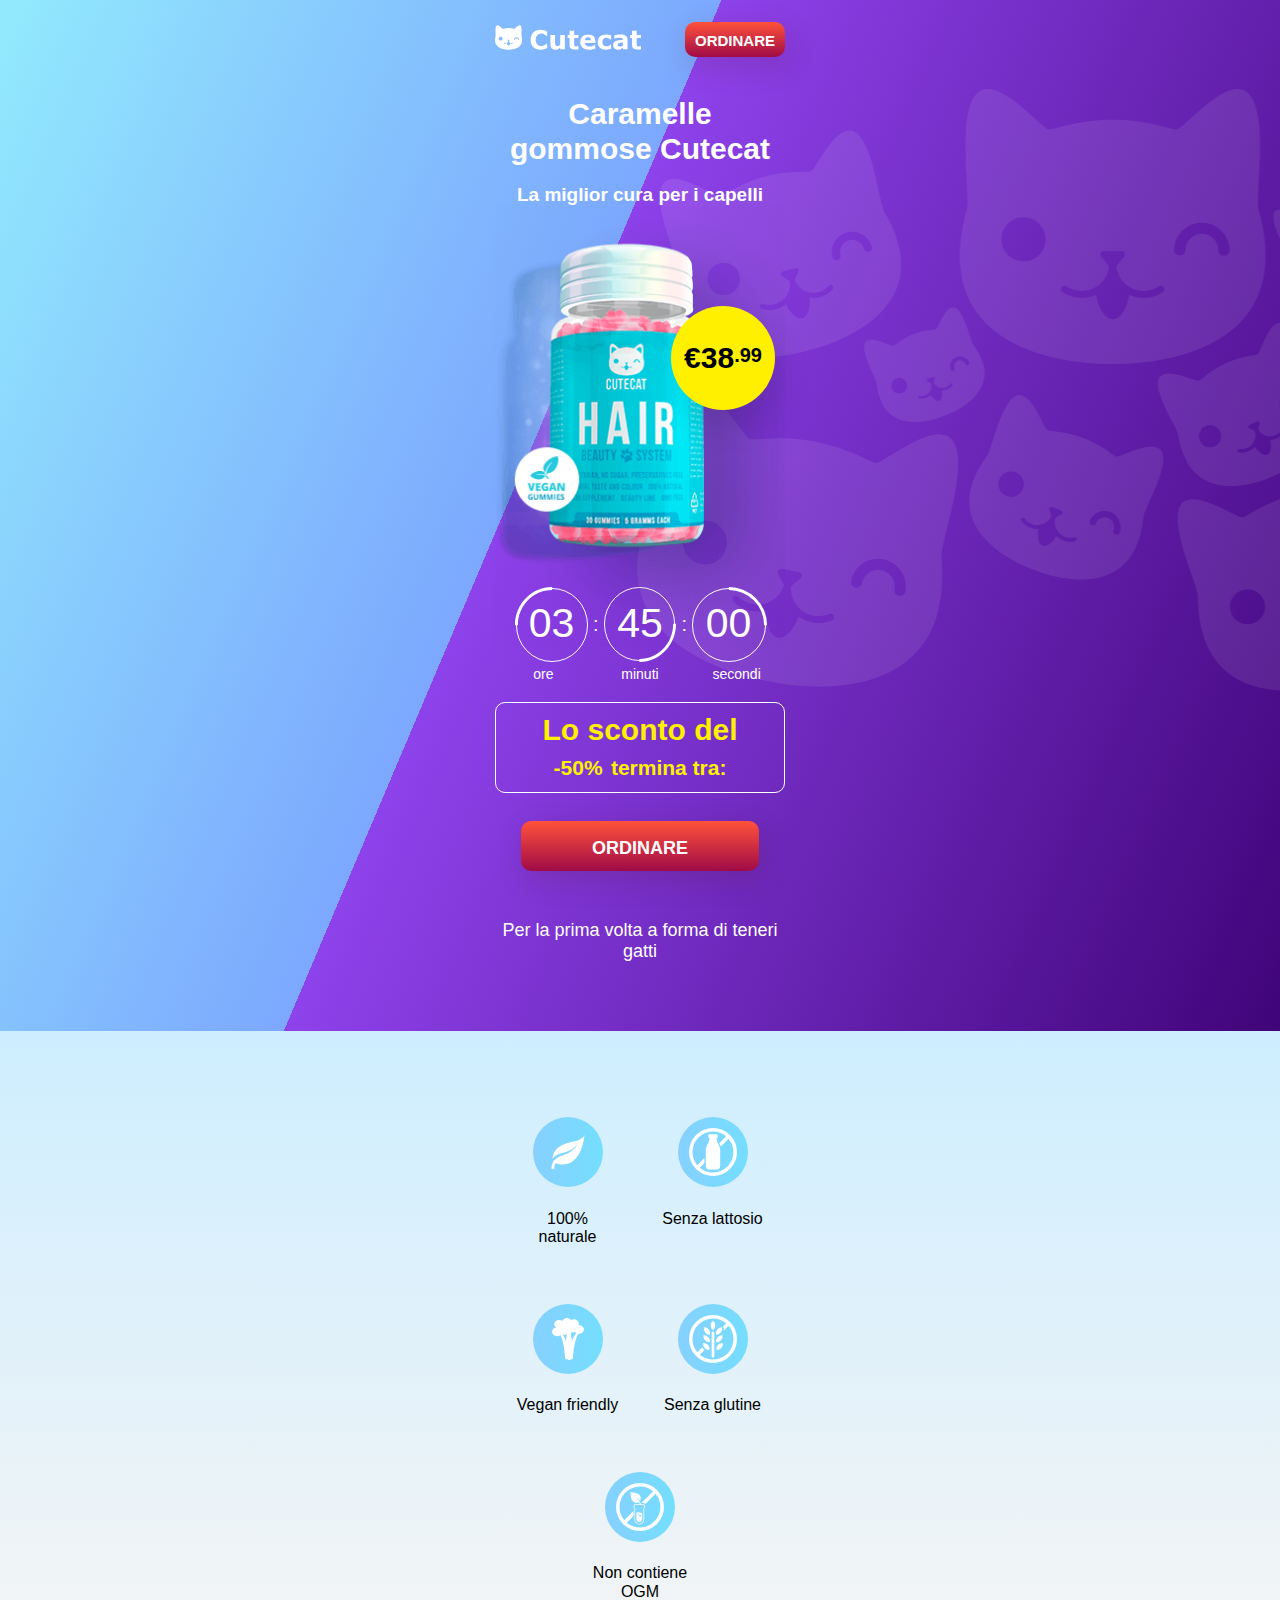
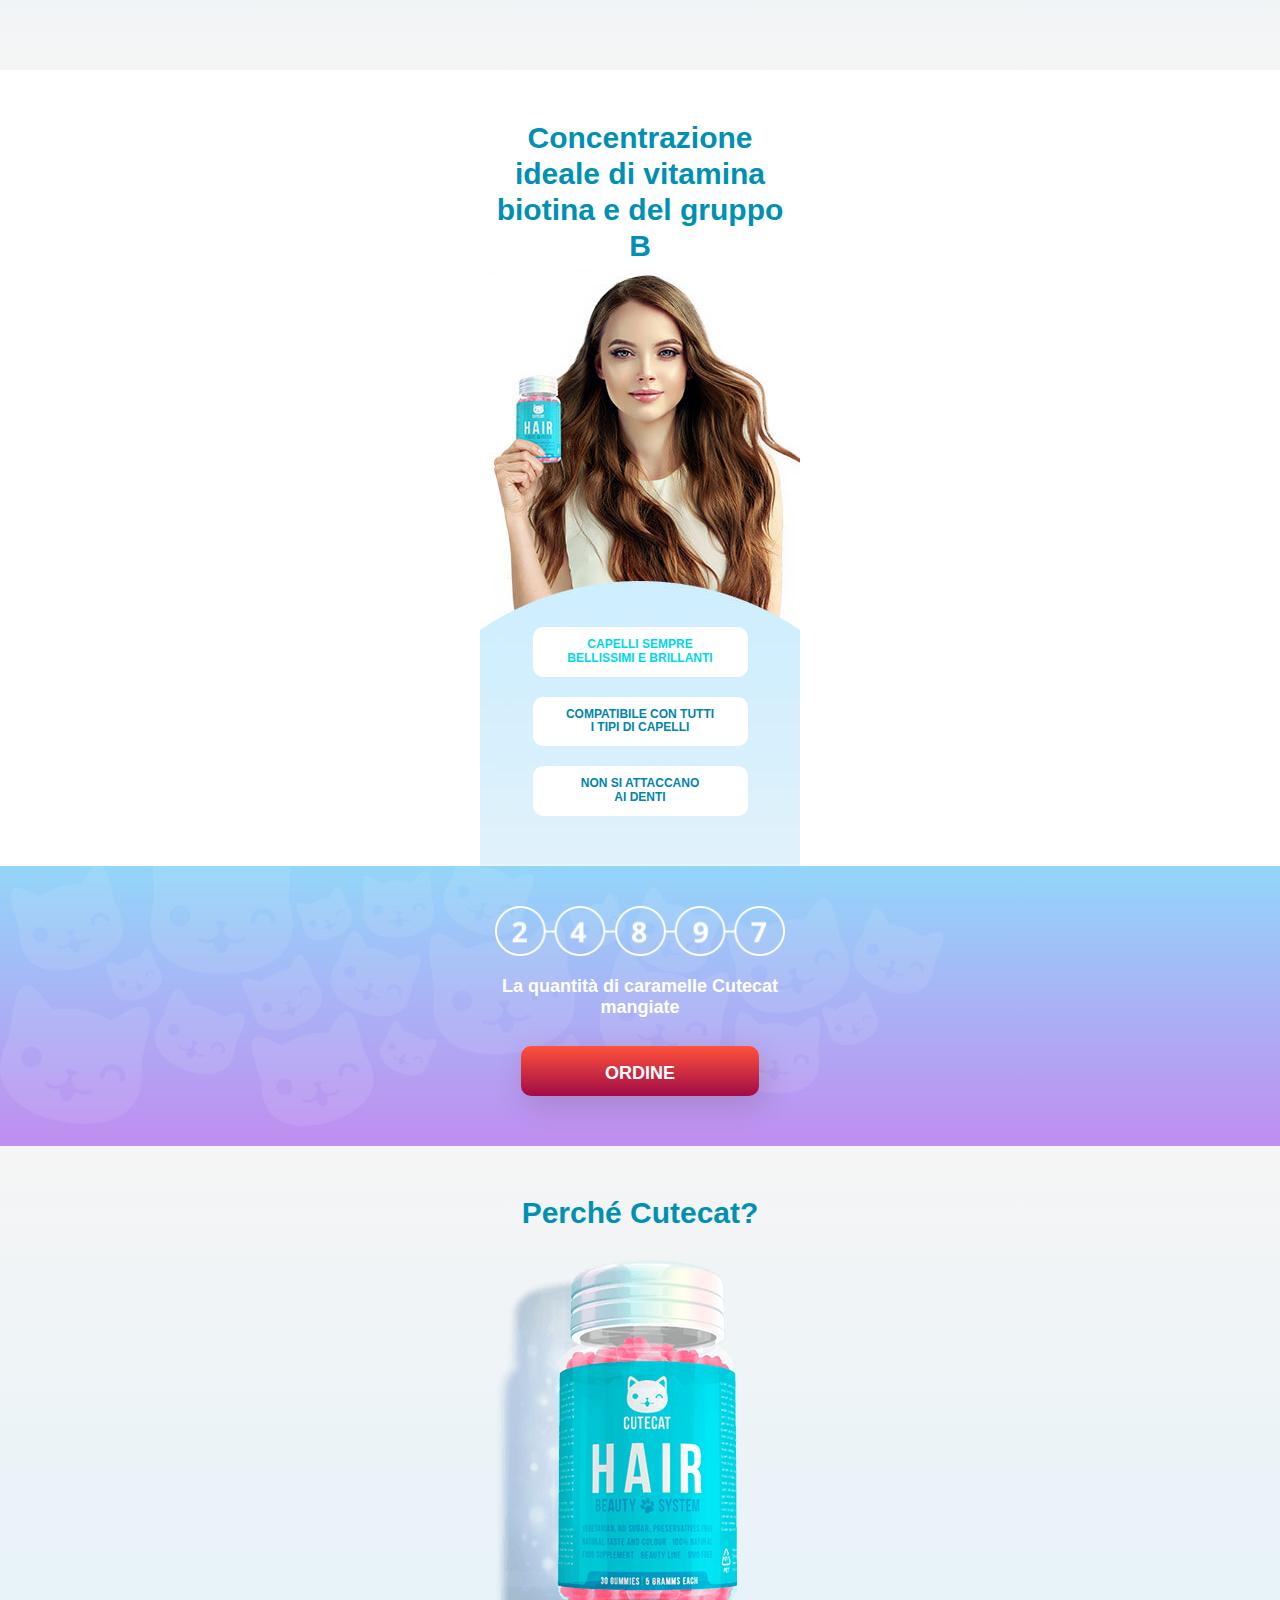
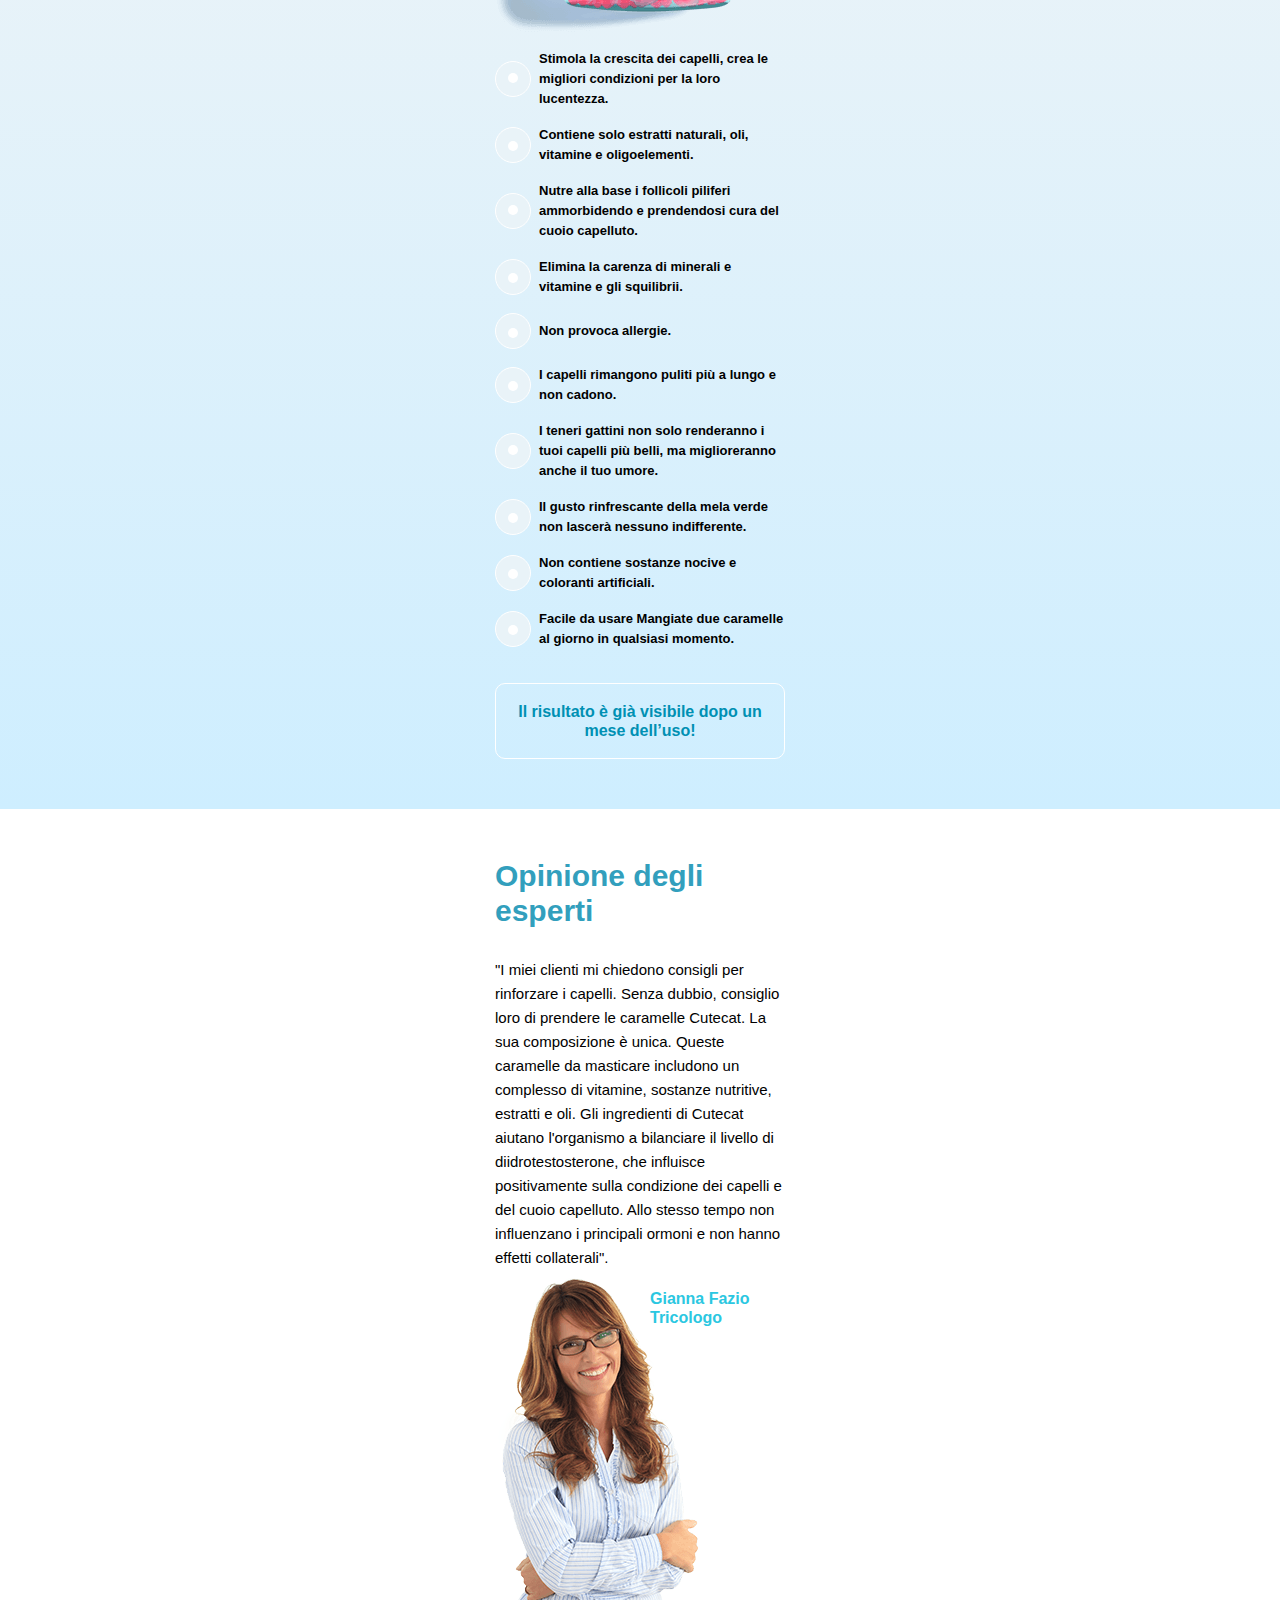
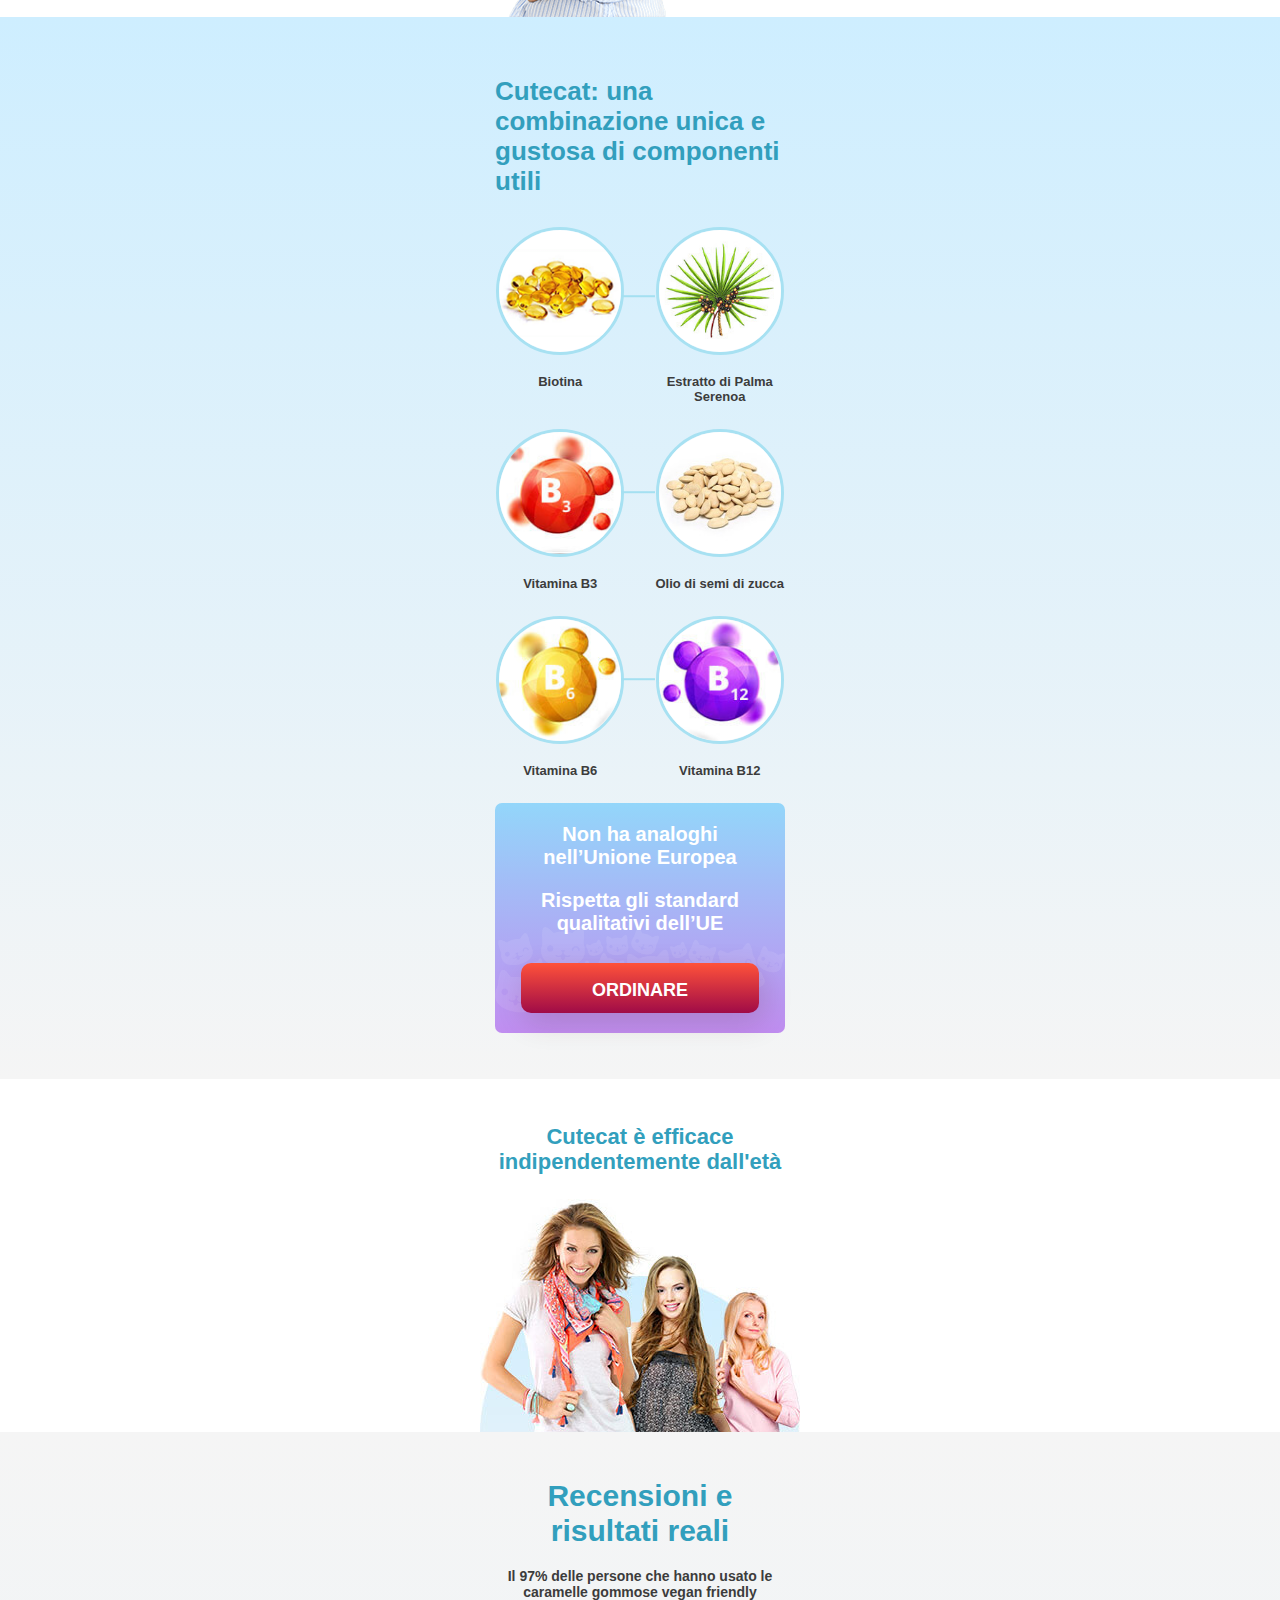
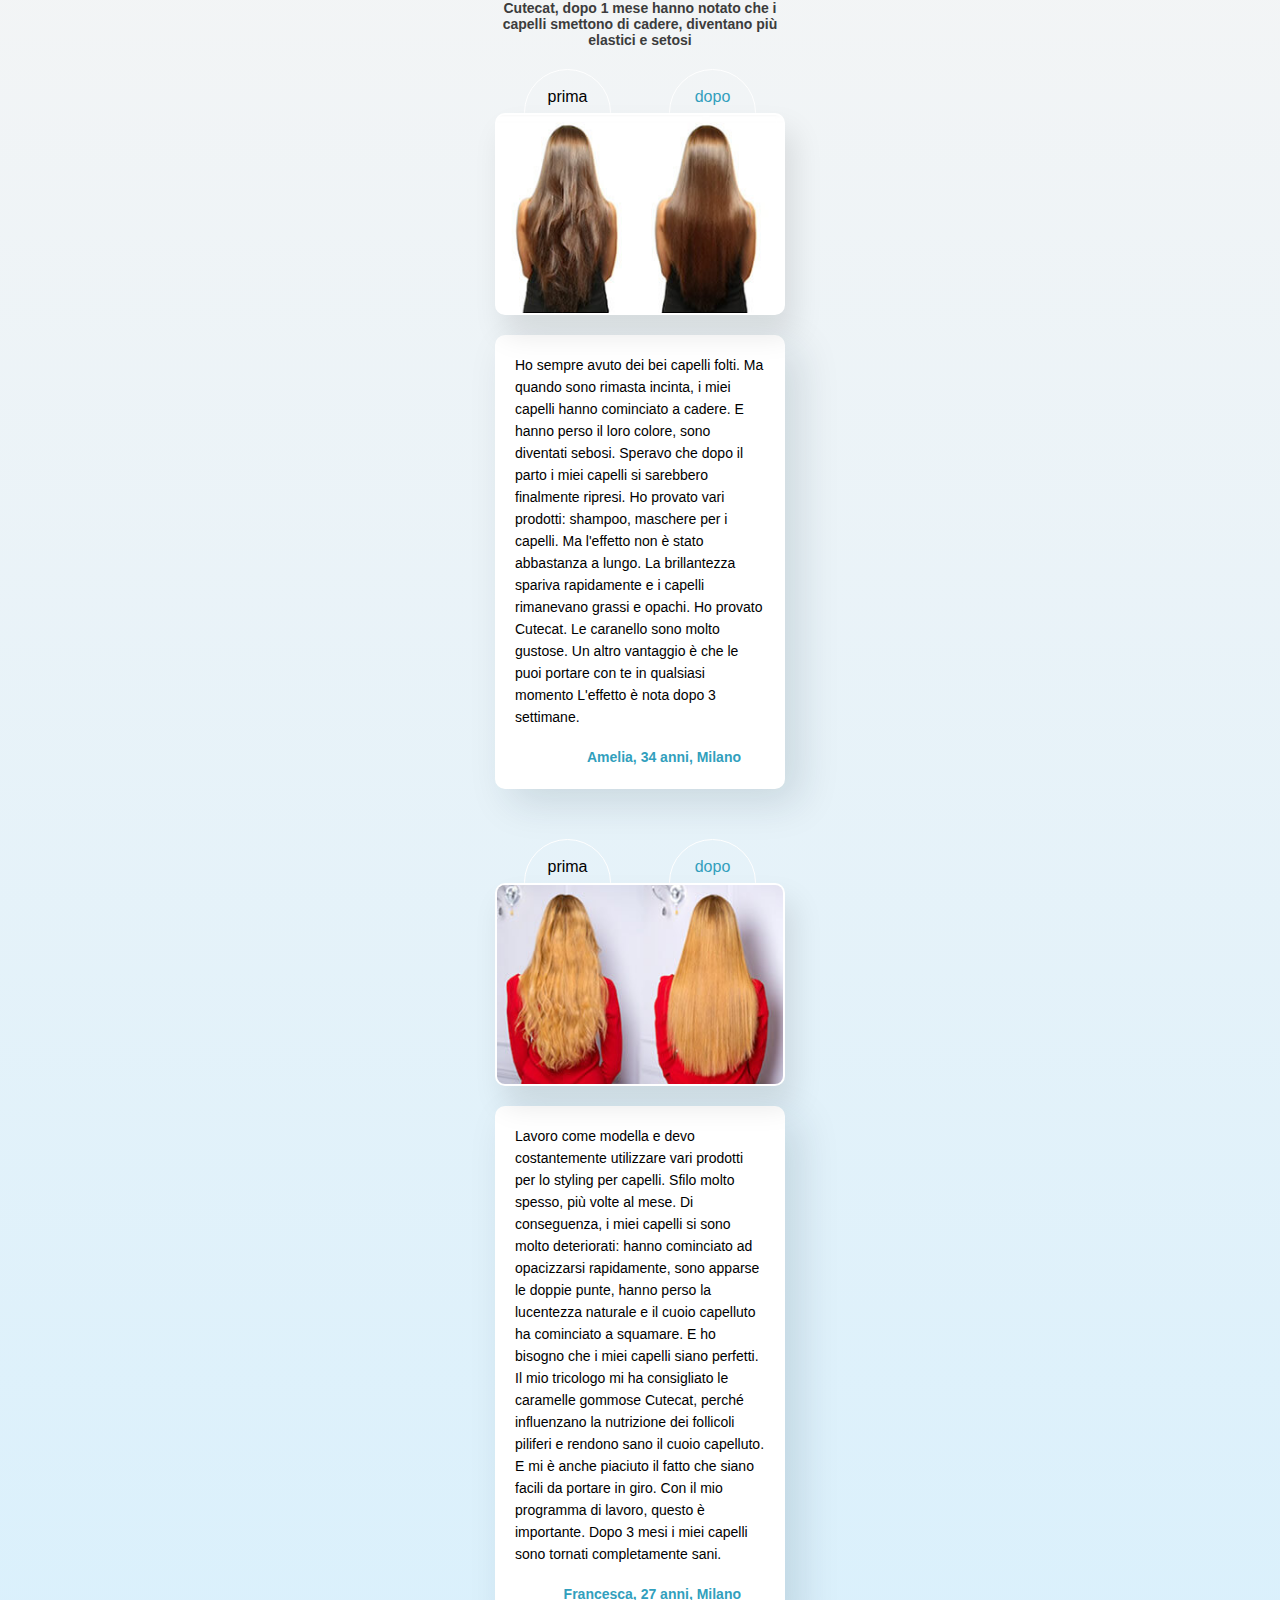
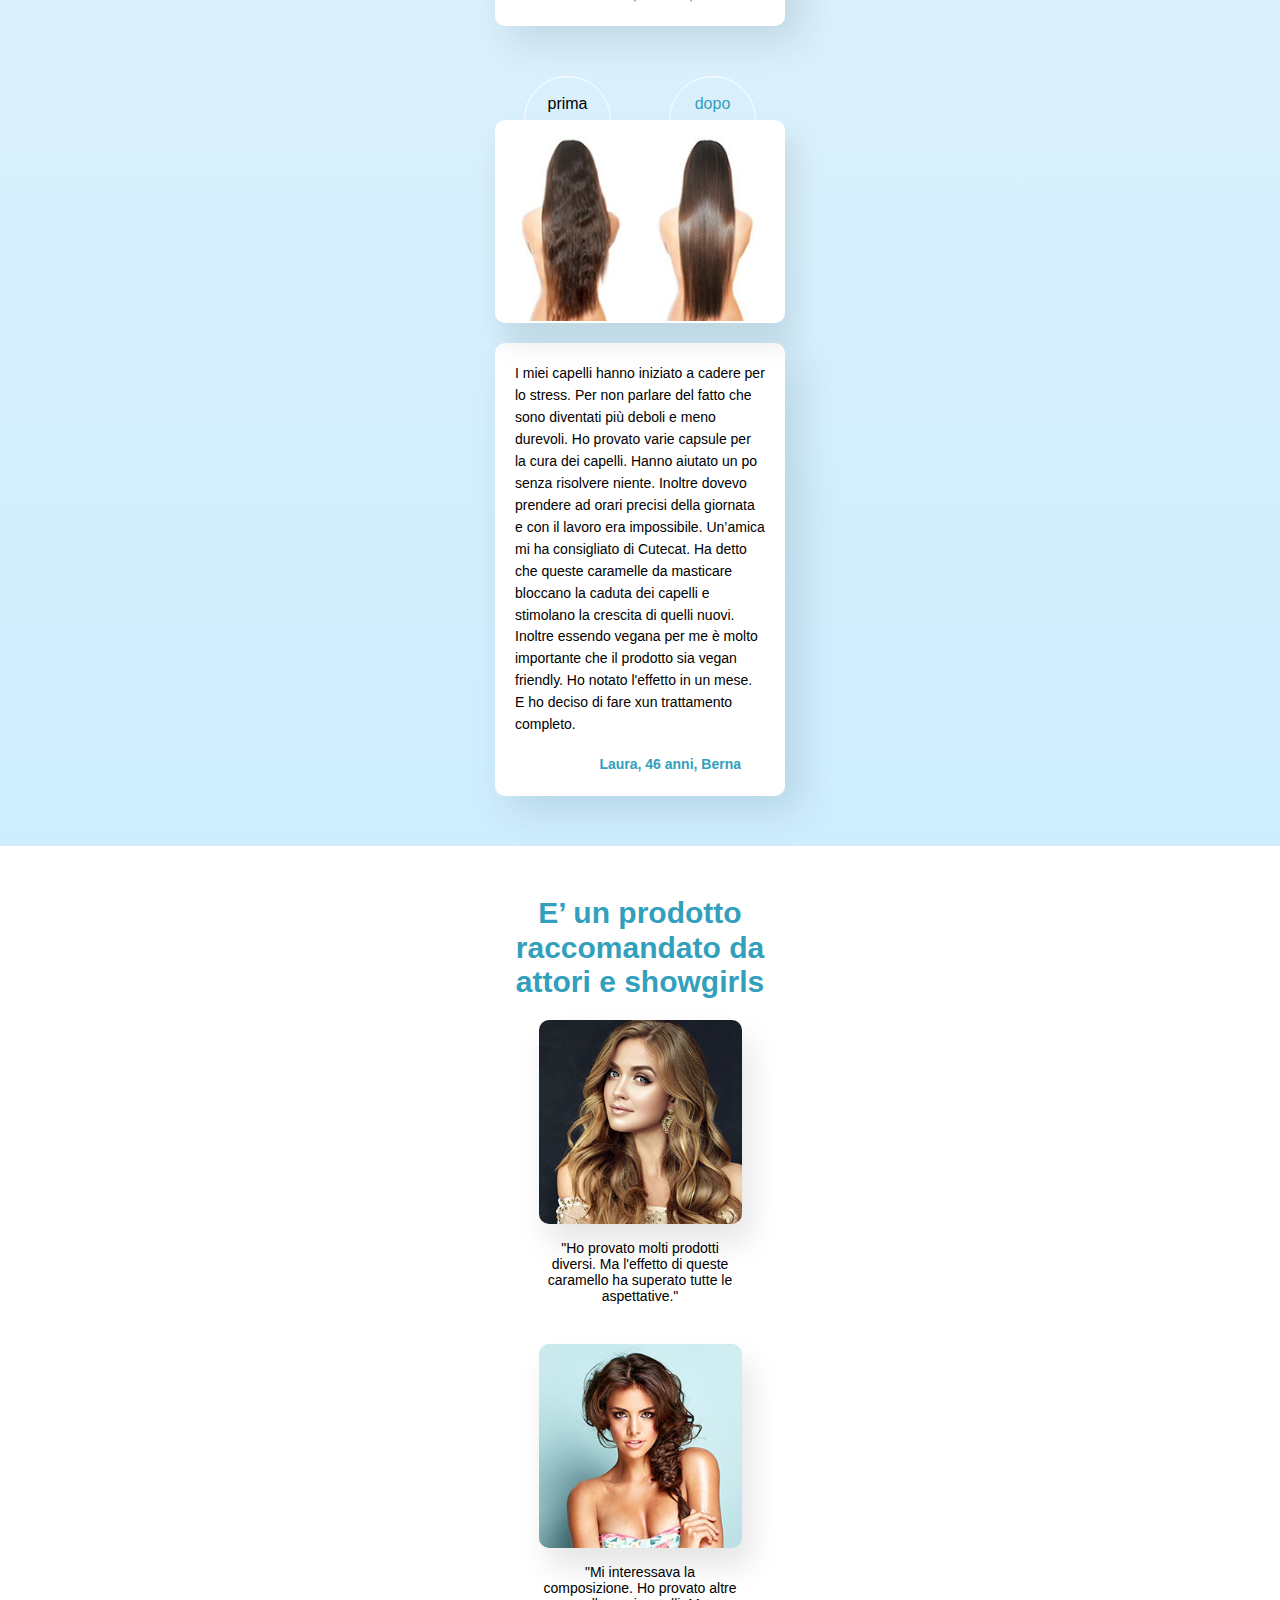
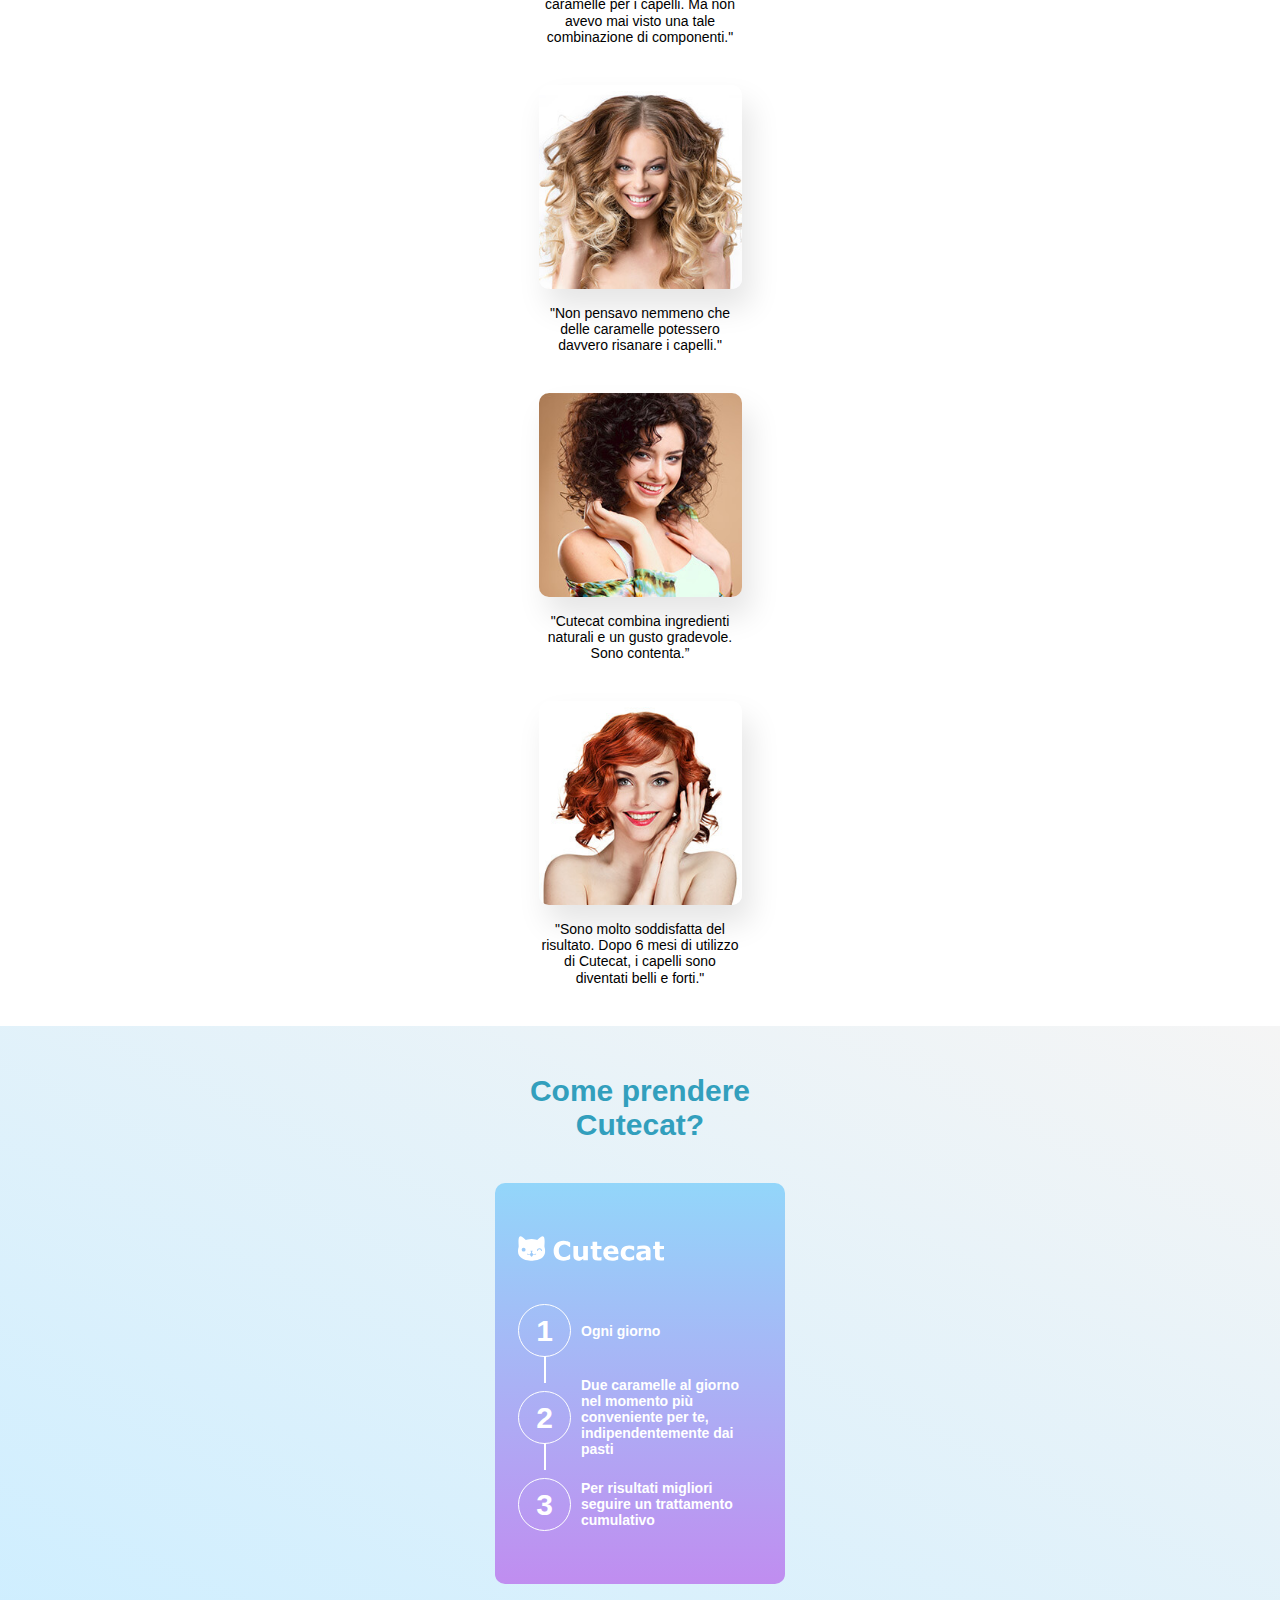
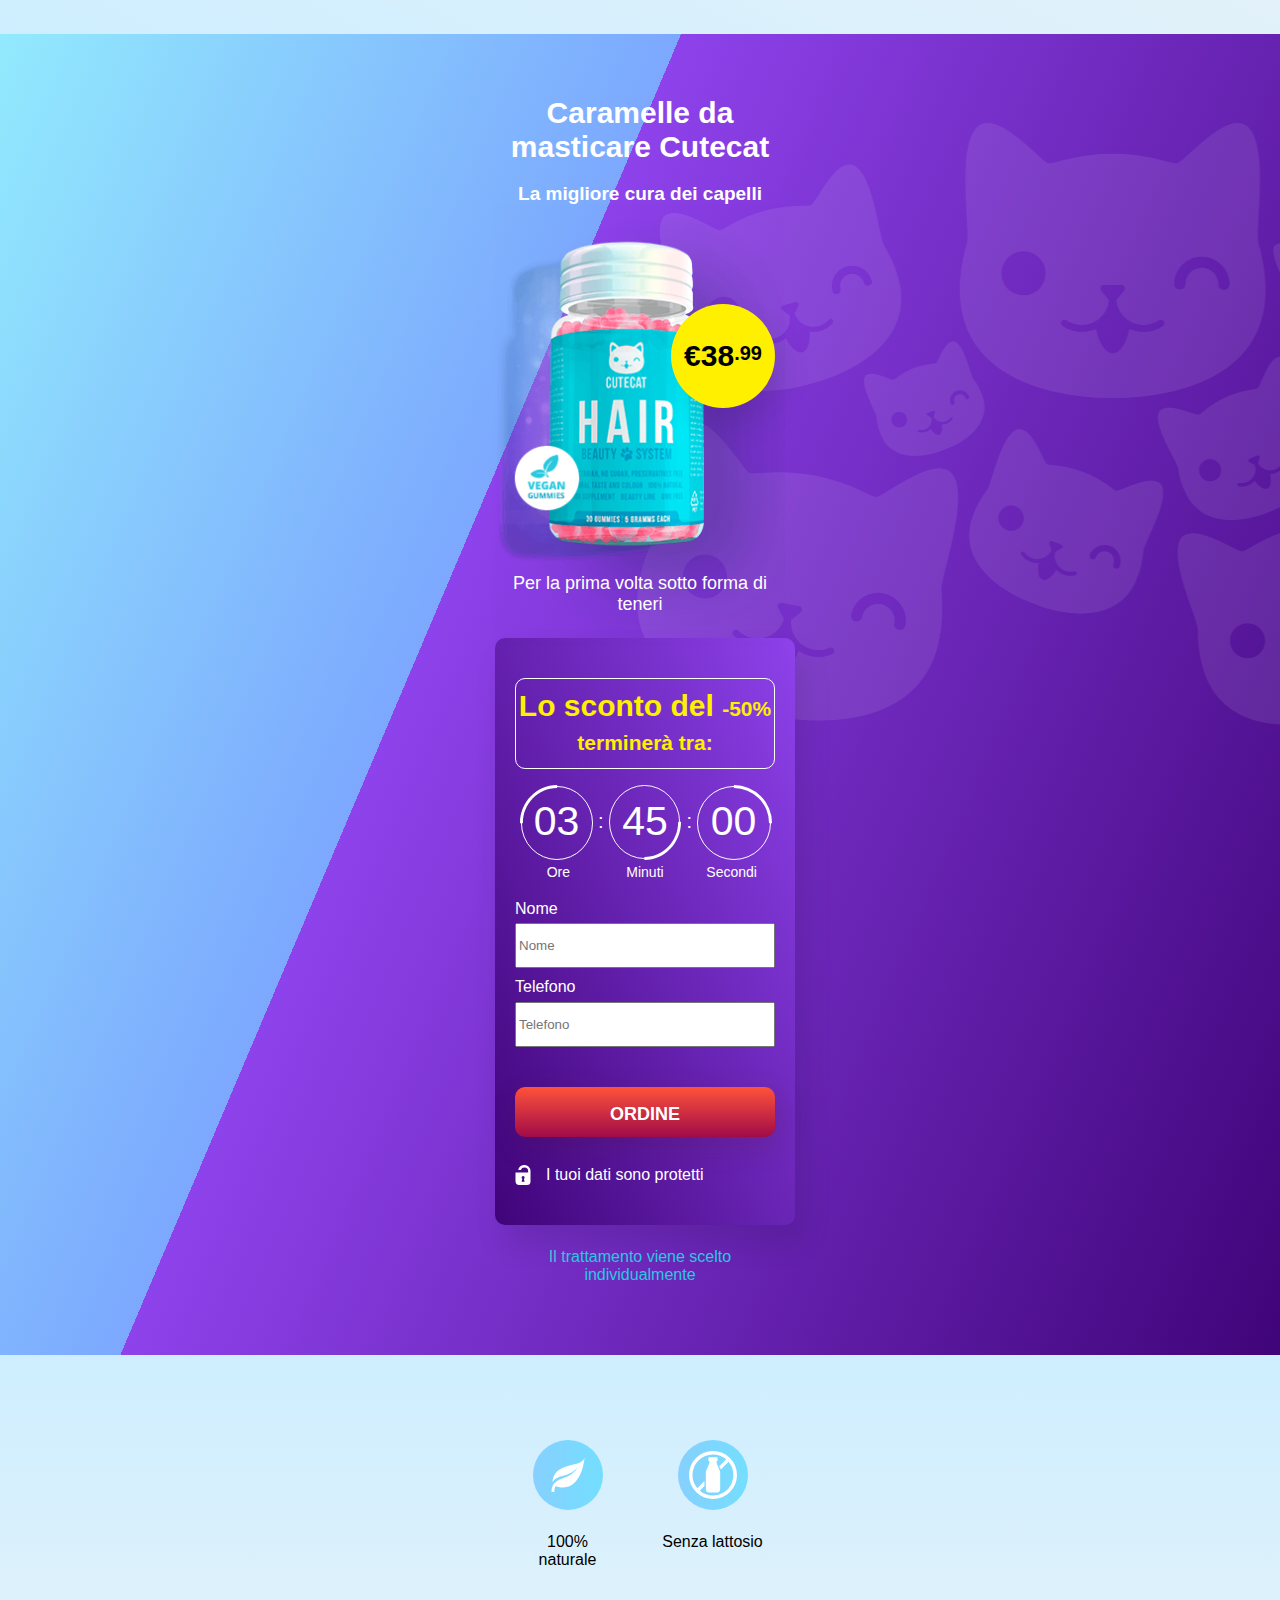
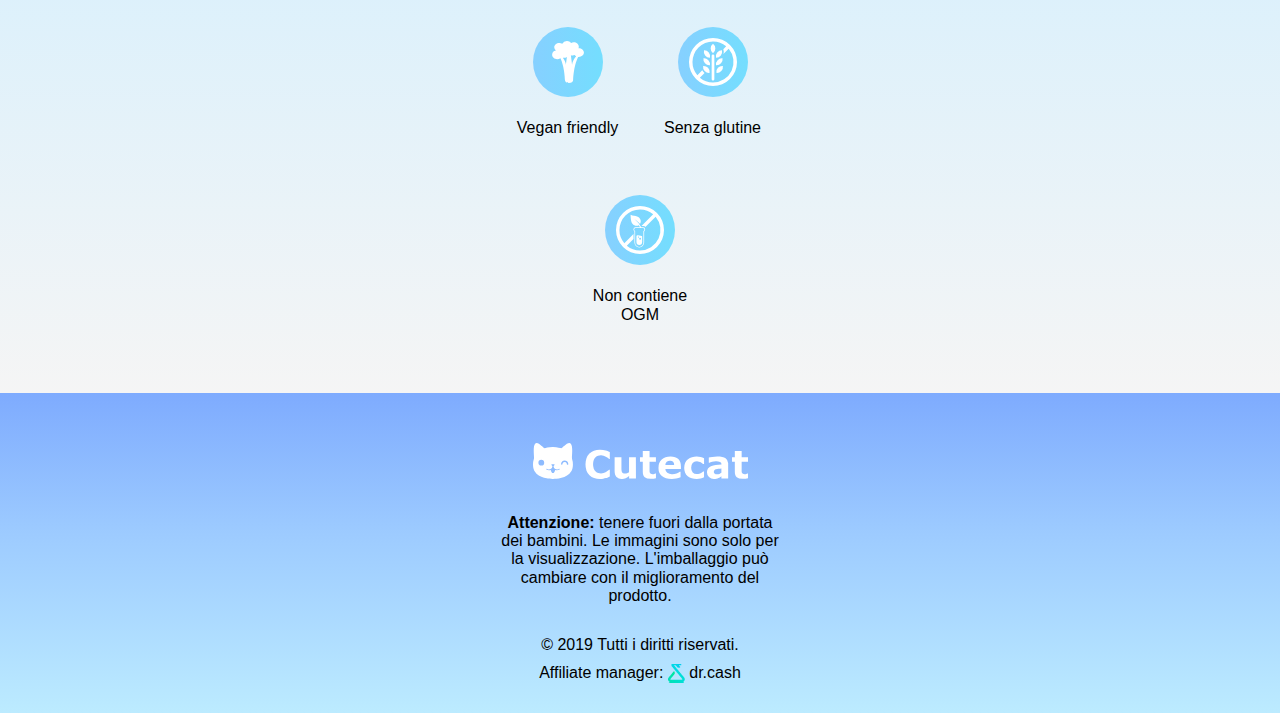
<file: index.html>
<!doctype html>
<html data-landing_id="1644" data-offer_id="28" data-page_type="landing">
<head>
    <meta charset="UTF-8">
    <meta name="viewport"
          content="width=device-width, user-scalable=no, initial-scale=1.0, maximum-scale=1.0, minimum-scale=1.0">
    <meta http-equiv="X-UA-Compatible" content="ie=edge">
    <link rel="stylesheet"  href="assets/css/style.css">
    <title>CuteCat</title>
	<!-- INTH_SNIPPET_TOP -->
</head>
<body>
<section class="sec-one">
    <header class="header">
        <div class="container">
            <a  href="assets/index.html" class="logo">
                <svg width="146px" height="25px" id="Isolation_Mode" data-name="Isolation Mode"
                     xmlns="http://www.w3.org/2000/svg"
                     viewBox="0 0 215 35.95"><title>Vector Smart Object5</title>
                    <path d="M70.29-6.81a17.4,17.4,0,0,1-5.79-.93,12.11,12.11,0,0,1-4.57-2.76,12.3,12.3,0,0,1-3-4.57,17.7,17.7,0,0,1-1-6.34,17.41,17.41,0,0,1,1-6.07,12.93,12.93,0,0,1,2.91-4.67A12.39,12.39,0,0,1,64.38-35a16.75,16.75,0,0,1,5.93-1,23.79,23.79,0,0,1,3.21.2,20.92,20.92,0,0,1,2.64.52,20.47,20.47,0,0,1,2.3.8c.68.3,1.29.57,1.8.83v6.82h-.83c-.35-.3-.8-.65-1.33-1.07a18.74,18.74,0,0,0-1.83-1.22,12.83,12.83,0,0,0-2.25-1,8.12,8.12,0,0,0-2.59-.41,8.79,8.79,0,0,0-2.91.48A7.11,7.11,0,0,0,66-28.55a7.92,7.92,0,0,0-1.8,2.85,12,12,0,0,0-.69,4.31A11.35,11.35,0,0,0,64.21-17a7.77,7.77,0,0,0,1.88,2.8,7,7,0,0,0,2.58,1.48,9.18,9.18,0,0,0,2.8.44,9.09,9.09,0,0,0,2.62-.39,10.13,10.13,0,0,0,2.39-1.07,17.24,17.24,0,0,0,1.72-1.17c.53-.41,1-.77,1.31-1.07h.75v6.73c-.7.32-1.38.61-2,.89a15.67,15.67,0,0,1-2,.72,25.57,25.57,0,0,1-2.59.6,20.41,20.41,0,0,1-3.33.21"
                          transform="translate(-3.44 42.72)" fill="#fff"/>
                    <path d="M106.38-7.36H99.56V-9.7A20.42,20.42,0,0,1,96.1-7.52a8.6,8.6,0,0,1-3.74.75,7.08,7.08,0,0,1-5.41-2c-1.27-1.35-1.9-3.35-1.9-6V-28.6h6.83v10.54c0,1.07,0,2,.1,2.67a4.65,4.65,0,0,0,.48,1.77,2.13,2.13,0,0,0,1.09,1,5,5,0,0,0,2,.33,6.51,6.51,0,0,0,1.93-.33,8.4,8.4,0,0,0,2-.94V-28.6h6.82Z"
                          transform="translate(-3.44 42.72)" fill="#fff"/>
                    <path d="M126.4-7.54a22.42,22.42,0,0,1-2.33.44,23.22,23.22,0,0,1-3,.16q-4,0-5.91-1.61c-1.29-1.07-1.94-2.91-1.94-5.5V-24h-2.8V-28.6h2.8v-6.07H120v6.07h6.36V-24H120v7.54c0,.74,0,1.39,0,2a3.92,3.92,0,0,0,.3,1.49,2.13,2.13,0,0,0,.93,1.06,4.1,4.1,0,0,0,2,.38,5.66,5.66,0,0,0,1.38-.22,5.57,5.57,0,0,0,1.2-.42h.57Z"
                          transform="translate(-3.44 42.72)" fill="#fff"/>
                    <path d="M151.38-16.72H135.8a4.89,4.89,0,0,0,1.9,3.82,8.45,8.45,0,0,0,5.15,1.32,11.51,11.51,0,0,0,4.18-.77,12.92,12.92,0,0,0,3.2-1.67H151v5.47a24.54,24.54,0,0,1-4.35,1.34,22.59,22.59,0,0,1-4.53.42q-6.39,0-9.79-2.87t-3.41-8.19a11,11,0,0,1,3.23-8.34c2.15-2,5.09-3.07,8.84-3.07q5.18,0,7.79,2.62t2.61,7.54Zm-6.77-4a4.77,4.77,0,0,0-1.06-3.22A4.07,4.07,0,0,0,140.43-25a5,5,0,0,0-3.23,1,4.33,4.33,0,0,0-1.42,3.27Z"
                          transform="translate(-3.44 42.72)" fill="#fff"/>
                    <path d="M167.25-6.79a18.43,18.43,0,0,1-5.08-.66,11.22,11.22,0,0,1-4-2A9.33,9.33,0,0,1,155.56-13a12.15,12.15,0,0,1-.92-4.91,12.23,12.23,0,0,1,1-5.13,9.62,9.62,0,0,1,2.77-3.57,11.29,11.29,0,0,1,4-2,17.26,17.26,0,0,1,4.67-.63,15.8,15.8,0,0,1,4,.48,18.06,18.06,0,0,1,3.43,1.23v5.8h-1l-1-.79a8.79,8.79,0,0,0-1.37-.89,8.39,8.39,0,0,0-1.7-.69,7.7,7.7,0,0,0-2.15-.27,5.18,5.18,0,0,0-4.19,1.73,7.07,7.07,0,0,0-1.46,4.7,6.53,6.53,0,0,0,1.5,4.65,5.57,5.57,0,0,0,4.26,1.59,8.71,8.71,0,0,0,2.32-.29,8.2,8.2,0,0,0,1.71-.69,9.35,9.35,0,0,0,1.13-.8c.33-.28.63-.55.91-.81h1v5.8a18.41,18.41,0,0,1-3.36,1.21,16.07,16.07,0,0,1-3.87.44"
                          transform="translate(-3.44 42.72)" fill="#fff"/>
                    <path d="M191.84-9.61c-.36.28-.82.61-1.36,1a9.35,9.35,0,0,1-1.53.93,9.53,9.53,0,0,1-2.08.67,11.65,11.65,0,0,1-2.37.22,7.22,7.22,0,0,1-5.07-1.87,6.22,6.22,0,0,1-2-4.79,6.46,6.46,0,0,1,1-3.8,7,7,0,0,1,2.95-2.33,17,17,0,0,1,4.69-1.21c1.87-.24,3.81-.41,5.81-.53v-.11a2.45,2.45,0,0,0-1.44-2.43,10.35,10.35,0,0,0-4.23-.67,12.35,12.35,0,0,0-3.6.59c-1.27.4-2.19.71-2.74.92h-.63v-5.13c.72-.18,1.89-.41,3.51-.67a32,32,0,0,1,4.87-.38c3.88,0,6.67.59,8.39,1.78a6.36,6.36,0,0,1,2.59,5.61V-7.36h-6.76Zm0-3.3v-4.42c-.92.08-1.91.18-3,.32a14,14,0,0,0-2.44.46,3.32,3.32,0,0,0-1.56.93,2.36,2.36,0,0,0-.54,1.61,4,4,0,0,0,.12,1.08,1.59,1.59,0,0,0,.56.79,2.79,2.79,0,0,0,1,.56,7.17,7.17,0,0,0,1.89.18,5.55,5.55,0,0,0,2.07-.42,6.59,6.59,0,0,0,1.84-1.09"
                          transform="translate(-3.44 42.72)" fill="#fff"/>
                    <path d="M218.44-7.54a21.93,21.93,0,0,1-2.33.44,23.22,23.22,0,0,1-3,.16q-4,0-5.91-1.61c-1.29-1.07-1.94-2.91-1.94-5.5V-24h-2.8V-28.6h2.8v-6.07h6.83v6.07h6.36V-24h-6.36v7.54c0,.74,0,1.39,0,2a3.92,3.92,0,0,0,.3,1.49,2.1,2.1,0,0,0,.94,1.06,4,4,0,0,0,1.95.38,5.66,5.66,0,0,0,1.38-.22,5.18,5.18,0,0,0,1.2-.42h.57Z"
                          transform="translate(-3.44 42.72)" fill="#fff"/>
                    <path d="M42.45-27C42-28.77,43.82-39.09,41.23-42a2,2,0,0,0-1.49-.68c-2.91,0-7.25,5.29-8,5.29-.92,0-3.63-1.24-8.33-1.27S16-37.44,15.07-37.43s-5.11-5.31-8-5.29A2,2,0,0,0,5.57-42C3-39.09,4.85-28.77,4.35-27a18.73,18.73,0,0,0-.56,9.27c0,.19.09.38.14.57,0,0,.11.38.19.62l.15.4a1.8,1.8,0,0,0,.08.21l.14.33s.18.4.27.58.2.38.31.56c4.27,7.33,15.6,7.67,18.07,7.65h.52c2.47,0,13.8-.32,18.07-7.65.1-.18.21-.36.3-.56l.28-.58.14-.33.08-.21c0-.13.1-.27.14-.4.11-.31.2-.62.2-.62.05-.19.1-.38.14-.57A18.73,18.73,0,0,0,42.45-27M11.81-20.2a2.87,2.87,0,0,1-2.94-2.91,2.86,2.86,0,0,1,2.9-2.84,2.89,2.89,0,0,1,2.87,2.89,2.87,2.87,0,0,1-2.83,2.86m18.14,4a4.42,4.42,0,0,1-2.51.77,4.4,4.4,0,0,1-1.86-.4c-.37,1.88-1.2,3.19-2.18,3.19s-1.82-1.31-2.18-3.19a4.43,4.43,0,0,1-1.86.4,4.4,4.4,0,0,1-2.51-.77.45.45,0,0,1-.12-.63.45.45,0,0,1,.63-.12,3.57,3.57,0,0,0,2,.61,3.61,3.61,0,0,0,1.73-.44,3.61,3.61,0,0,0,1.84-2.8l-1-1.24a.46.46,0,0,1,.35-.75h2.29a.46.46,0,0,1,.36.75l-1,1.24a3.61,3.61,0,0,0,1.84,2.8,3.58,3.58,0,0,0,1.73.44,3.59,3.59,0,0,0,2-.61.45.45,0,0,1,.63.12.46.46,0,0,1-.12.63m8.15-4.74H38a.2.2,0,0,0-.11,0,.72.72,0,0,1-.65-.72,2.18,2.18,0,0,0-.13-.72,2.16,2.16,0,0,0-2-1.44,2.12,2.12,0,0,0-1.53.61,2.14,2.14,0,0,0-.64,1.51.73.73,0,0,1-.73.72h0a.73.73,0,0,1-.73-.73,3.56,3.56,0,0,1,1.08-2.54,3.61,3.61,0,0,1,2.56-1,3.65,3.65,0,0,1,3.5,2.85,4,4,0,0,1,.08.78.72.72,0,0,1-.55.7"
                          transform="translate(-3.44 42.72)" fill="#fff"/>
                </svg>
            </a>
            <div class="order">
                <a  href="#form" class="button button--min">ORDINARE</a></div>
        </div>
    </header>

    <div class="container">
        <h3 class="sec-one__title">Caramelle gommose Cutecat <span>La miglior cura per i capelli</span>
        </h3>
        <div class="offer">
            <div class="offer__img">
                <picture>
                    <!--<source src="assets/smaller.jpg" media="(min-width: 1200px)">-->
                    <!--<source src="assets/smaller.jpg" media="(mix-width: 768px)">-->
                    <source src="assets/img/offer.png">
                    <img src="assets/img/offer.png" alt="CuteCat">
                </picture>
            </div>
            <div class="price ">
                <span class="wv_currency">&#8364;</span>
                <span class="price-new wv_new-price">38</span>
                <span class="price-frac wv_new-price-frac">.99</span>
            </div>
        </div>
        <div class="sec-one__wrapp">
            <div class="duration">
                <div class="countdown-container"></div>
                <div class="duration__name">
                    <span>ore</span>
                    <span>minuti</span>
                    <span>secondi</span>
                </div>
            </div>
            <div class="discount">
                Lo sconto del <br> <span class="wv_discount">-50%</span>
                <span>termina tra:</span>
            </div>

            <div class="order">
                <a  href="#form" class="button">ORDINARE</a>
                <div class="order__text">
                    Per la prima volta a forma di teneri gatti
                </div>
            </div>
        </div>
    </div>
</section>
<section class="sec-second">
    <div class="container">
        <ul class="plus">
            <li class="plus__item">
                <div class="plus__icon">
                    <svg width="70px" height="70px" id="Слой_1" data-name="Слой 1" xmlns="http://www.w3.org/2000/svg"
                         xmlns:xlink="http://www.w3.org/1999/xlink" viewBox="0 0 70 70">
                        <defs>
                            <linearGradient id="Безымянный_градиент" y1="37" x2="70" y2="37"
                                            gradientTransform="matrix(1, 0, 0, -1, 0, 72)"
                                            gradientUnits="userSpaceOnUse">
                                <stop offset="0" stop-color="#86d0ff"/>
                                <stop offset="1" stop-color="#74defe"/>
                            </linearGradient>
                        </defs>
                        <title>icon-1</title>
                        <circle cx="35" cy="35" r="35" fill="url(#Безымянный_градиент)"/>
                        <path d="M19.46,42.33l.18-.33A9.88,9.88,0,0,1,23,38.54a16.72,16.72,0,0,1,3-1.48,28.48,28.48,0,0,1,3.13-1c1-.28,2.08-.6,3.08-.92s2-.63,2.88-1A24.73,24.73,0,0,0,37.7,33a18.29,18.29,0,0,0,2.15-1.33,16.85,16.85,0,0,0,1.69-1.34l.35-.32.31-.31c.21-.19.38-.38.55-.55.31-.34.56-.61.72-.81l.25-.3a.1.1,0,0,1,.14,0,.1.1,0,0,1,0,.1l-.19.34c-.12.22-.32.54-.58.95a13.7,13.7,0,0,1-1,1.4,17.39,17.39,0,0,1-3.65,3.36,22,22,0,0,1-2.6,1.55C34.93,36.2,34,36.64,33,37s-2,.79-3,1.16S28,39,27,39.36a15.43,15.43,0,0,0-2.52,1.38c-.21.14-.41.3-.61.46l-.33.2a11.13,11.13,0,0,0-2.51,2.18,10.21,10.21,0,0,0-.89,1.29,10.51,10.51,0,0,0-.65,1.3,12.45,12.45,0,0,0-.69,2.38c-.14.72-.2,1.34-.25,1.85a11.24,11.24,0,0,0,0,1.17v.31h2.82V50.61a9.47,9.47,0,0,1,.19-1.54,10.93,10.93,0,0,1,.52-1.86,9,9,0,0,1,.45-1,.09.09,0,0,1,0-.07C49,54.64,51.5,18,51.5,18c-3.25,10.17-30.8,3.29-32,24.33Z"
                              fill="#fff"/>
                    </svg>
                </div>
                100% <br>naturale
            </li>
            <li class="plus__item">
                <div class="plus__icon">
                    <svg width="70px" height="70px" xmlns="http://www.w3.org/2000/svg" data-name="Layer 1"
                         viewBox="0 0 70 70">
                        <defs>
                            <linearGradient id="a" x2="70" y1="35" y2="35" gradientUnits="userSpaceOnUse">
                                <stop offset="0" stop-color="#86d0ff"/>
                                <stop offset="1" stop-color="#74defe"/>
                            </linearGradient>
                        </defs>
                        <circle cx="35" cy="35" r="35" fill="url(#a)"/>
                        <path fill="#fff"
                              d="M35 11a24 24 0 1 0 24 24 24 24 0 0 0-24-24zm0 44.52a20.28 20.28 0 0 1-13.19-4.83l4.63-4.64v-4.94l-7.09 7.08A20.06 20.06 0 0 1 14.48 35 20.54 20.54 0 0 1 35 14.48a20.32 20.32 0 0 1 13.2 4.83l-7 7 1.65 3.29 7.81-7.81A20.54 20.54 0 0 1 35 55.52z"/>
                        <path fill="#fff"
                              d="M40.58 27.82a23.52 23.52 0 0 1-2.27-6.52h.6a.66.66 0 0 0 .66-.65V18a.66.66 0 0 0-.66-.65h-7.82a.66.66 0 0 0-.66.65v2.61a.66.66 0 0 0 .66.65h.6a23.52 23.52 0 0 1-2.27 6.52c-.89 2-1.6 3.49-1.6 4.57V48.7a3.92 3.92 0 0 0 3.92 3.91h6.52a3.92 3.92 0 0 0 3.92-3.91V32.39c0-1.08-.71-2.62-1.6-4.57z"/>
                    </svg>
                </div>
                Senza lattosio
            </li>
            <li class="plus__item">
                <div class="plus__icon">
                    <svg width="70px" height="70px" xmlns="http://www.w3.org/2000/svg" data-name="Layer 1"
                         viewBox="0 0 70 70">
                        <defs>
                            <linearGradient id="a" x2="70" y1="35" y2="35" gradientUnits="userSpaceOnUse">
                                <stop offset="0" stop-color="#86d0ff"/>
                                <stop offset="1" stop-color="#74defe"/>
                            </linearGradient>
                        </defs>
                        <circle cx="35" cy="35" r="35" fill="url(#a)"/>
                        <path fill="#fff"
                              d="M45.8 21.23h-.31a3.8 3.8 0 0 0 .31-1.5c0-2.41-2.28-4.36-5.1-4.36a5.7 5.7 0 0 0-2.5.56A5.38 5.38 0 0 0 34 14a5.17 5.17 0 0 0-4.74 2.73 5.75 5.75 0 0 0-2.93-.79c-2.81 0-5.1 2-5.1 4.37a4.12 4.12 0 0 0 1.69 3.24 4.54 4.54 0 0 0-3.79 4.21c0 2.42 2.29 4.37 5.11 4.37a5.65 5.65 0 0 0 3.22-1c4.22 9.32 4.44 21.46 4.44 21.46 0 3.84 4.13 3.37 4.13 3.37s4.14.47 4.14-3.37c0 0 .23-13.25 5-22.69a4.58 4.58 0 0 0 .64 0c2.82 0 5.11-2 5.11-4.37s-2.3-4.3-5.12-4.3zm-14.77.71l.26.15h-.33a.83.83 0 0 1 .04-.15zm-1.16 8.78a6.8 6.8 0 0 0 1 .08 5.63 5.63 0 0 0 3-.84l-1 7.79c-.07-2.45-1.45-4.95-3-7.03zm9.19 7l-1.18-9.52a5.85 5.85 0 0 0 1.69.25 6 6 0 0 0 2.06-.37 5 5 0 0 0 1.58 1.24c-1.94 2.32-3.99 5.41-4.15 8.43z"/>
                    </svg>
                </div>
                Vegan friendly
            </li>
            <li class="plus__item">
                <div class="plus__icon">
                    <svg width="70px" height="70px" xmlns="http://www.w3.org/2000/svg" data-name="Layer 1"
                         viewBox="0 0 70 70">
                        <defs>
                            <linearGradient id="a" x2="70" y1="35" y2="35" gradientUnits="userSpaceOnUse">
                                <stop offset="0" stop-color="#86d0ff"/>
                                <stop offset="1" stop-color="#74defe"/>
                            </linearGradient>
                        </defs>
                        <circle cx="35" cy="35" r="35" fill="url(#a)"/>
                        <path fill="#fff"
                              d="M35 11a24 24 0 1 0 24 24 24 24 0 0 0-24-24zm0 44.52a20.28 20.28 0 0 1-13.19-4.83l4.72-4.73a8.45 8.45 0 0 1-2.23-2.7l-4.94 4.94A20.1 20.1 0 0 1 14.48 35 20.54 20.54 0 0 1 35 14.48a20.28 20.28 0 0 1 13.19 4.83l-2.85 2.86a7.8 7.8 0 0 1 .05 4.88l5.3-5.3A20.54 20.54 0 0 1 35 55.52z"/>
                        <path fill="#fff"
                              d="M35 27.42a1.37 1.37 0 0 0-1.35 1.35v23.37a1.35 1.35 0 0 0 2.7 0V28.77A1.37 1.37 0 0 0 35 27.42zM35 16.77a5.94 5.94 0 0 1 0 9.45 5.94 5.94 0 0 1 0-9.45zM44 23.31a6 6 0 0 1-5.93 7.38 5.85 5.85 0 0 1 1.15-5.14A6.14 6.14 0 0 1 44 23.31zM44.56 31.31a5.79 5.79 0 0 1-1.56 5 6 6 0 0 1-4.94 1.87 5.8 5.8 0 0 1 1.56-5 5.73 5.73 0 0 1 4.94-1.87zM44.87 39a5.79 5.79 0 0 1-1.56 5 6 6 0 0 1-4.93 1.87 5.73 5.73 0 0 1 1.56-5A6 6 0 0 1 44.87 39zM30.79 25.6a6 6 0 0 1 1.15 5.14 5.93 5.93 0 0 1-4.78-2.23 6 6 0 0 1-1.15-5.15 5.84 5.84 0 0 1 4.78 2.24zM30.38 33.13a6.13 6.13 0 0 1 1.56 5 6 6 0 0 1-6.5-6.91 6 6 0 0 1 4.94 1.91zM30.06 40.87a6.1 6.1 0 0 1 1.56 5 6 6 0 0 1-6.49-6.91 6 6 0 0 1 4.93 1.91z"/>
                    </svg>
                </div>
                Senza glutine
            </li>
            <li class="plus__item">
                <div class="plus__icon">
                    <svg width="70px" height="70px" xmlns="http://www.w3.org/2000/svg" data-name="Layer 1"
                         viewBox="0 0 70 70">
                        <defs>
                            <linearGradient id="a" x2="70" y1="35" y2="35" gradientUnits="userSpaceOnUse">
                                <stop offset="0" stop-color="#86d0ff"/>
                                <stop offset="1" stop-color="#74defe"/>
                            </linearGradient>
                        </defs>
                        <circle cx="35" cy="35" r="35" fill="url(#a)"/>
                        <path fill="#fff"
                              d="M35 11a24 24 0 1 0 24 24 24 24 0 0 0-24-24zm0 44.49a20.3 20.3 0 0 1-13.2-4.83l6.68-6.69V39l-9.13 9.13A20 20 0 0 1 14.43 35 20.52 20.52 0 0 1 35 14.45a20.3 20.3 0 0 1 13.19 4.83L36.44 31h2.44a2.38 2.38 0 0 1 1.48 1l10.27-10.28A20.54 20.54 0 0 1 35 55.49z"/>
                        <path fill="#fff"
                              d="M37.15 47.07v-5.86s-5.7-2.08-5.7 0v5.86a2.85 2.85 0 0 0 5.7 0zm-3-5a.63.63 0 0 1-.63.63.63.63 0 0 1-.63-.63.63.63 0 0 1 1.26 0zm1.84 1.69a.91.91 0 0 1-1.82 0 .9.9 0 0 1 .91-.91.91.91 0 0 1 .92.88z"/>
                        <path fill="#fff"
                              d="M27.43 28.66c1.74 2 4.44 2.6 6.32 1.47a11.41 11.41 0 0 1 1.28 2.11h-4.48a2.21 2.21 0 0 0-2.12 2.29 2.29 2.29 0 0 0 1 1.94v11.09a4.86 4.86 0 0 0 9.72 0V36.47a2.33 2.33 0 0 0 1-1.94 2.21 2.21 0 0 0-2.11-2.29h-1.8a26.58 26.58 0 0 0-6.62-7.89S34 27.17 35 29a5.19 5.19 0 0 0-.75-6.15c-1.06-1.24-3-1.68-5.09-2a10.39 10.39 0 0 1-3.57-1.2s-.07 6.79 1.84 9.01zm3.12 4.3H38a1.49 1.49 0 0 1 1.4 1.57 1.56 1.56 0 0 1-1 1.5v11.53a4.14 4.14 0 1 1-8.27 0V36a1.57 1.57 0 0 1-1-1.5 1.49 1.49 0 0 1 1.42-1.5z"/>
                    </svg>
                </div>
                Non contiene <br>OGM
            </li>
        </ul>
    </div>
</section>
<section class="sec-three">
    <div class="sec-three__wrapp">
        <div class="container">
            <h3 class="sec-three__title">Concentrazione ideale di vitamina biotina e del gruppo B</h3>
        </div>
        <ul class="advan">
            <li class="advan__item">
                <div class="advan__wrapp">
                    <p>CAPELLI SEMPRE<br> BELLISSIMI E BRILLANTI</p>
                    <div class="advan__text">
                        <p>
                            Garantisce un risultato solido e allungo grazie alla combinazione di componenti efficaci
                        </p>
                    </div>
                </div>
            </li>
            <li class="advan__item">
                <div class="advan__wrapp">
                    <p>Compatibile con tutti<br>
                        i tipi di capelli</p>
                    <div class="advan__text">
                        <p>
                            Ferma la caduta di capelli e stimola la loro crescita bilanciando il livello di diidrotestosterone
                        </p>
                    </div>
                </div>
            </li>
            <li class="advan__item">
                <div class="advan__wrapp">
                    <p>NON SI ATTACCANO<br>
                        AI DENTI</p>
                    <div class="advan__text">
                        <p>
                            Facile e semplice da usare. Non si attacca ai denti grazie alla sua composizione completamente naturale
                        </p>
                    </div>
                </div>
            </li>
        </ul>
    </div>
    <div class="sec-three__bottom">
        <div class="container">
            <img src="assets/img/count.png" alt="">
            <div class="sec-three__text">
                La quantità di caramelle Cutecat mangiate
            </div>
            <div class="order"><a  href="#form" class="button">ORDINE</a></div>
        </div>
    </div>
</section>
<section class="sec-four">
    <div class="container">
        <h3 class="sec-four__title">Perché Сutecat?</h3>
        <div class="sec-four__img">
            <picture>
                <!--<source src="assets/smaller.jpg" media="(min-width: 1200px)">-->
                <!--<source src="assets/smaller.jpg" media="(mix-width: 768px)">-->
                <source src="assets/img/offer2.png">
                <img src="assets/img/offer2.png" alt="">
            </picture>
        </div>
        <ul class="how-works">
            <li class="how-works__item">Stimola la crescita dei capelli, crea le migliori condizioni per la loro lucentezza.</li>
            <li class="how-works__item">Contiene solo estratti naturali, oli, vitamine e oligoelementi.</li>
            <li class="how-works__item">Nutre alla base i follicoli piliferi ammorbidendo e prendendosi cura del cuoio capelluto.</li>
            <li class="how-works__item">Elimina la carenza di minerali e vitamine e gli squilibrii.</li>
            <li class="how-works__item">Non provoca allergie.</li>
        </ul>
        <ul class="how-works">
            <li class="how-works__item">I capelli rimangono puliti più a lungo e non cadono.</li>
            <li class="how-works__item">
                I teneri gattini non solo renderanno i tuoi capelli più belli, ma miglioreranno anche il tuo umore.
            </li>
            <li class="how-works__item">
                Il gusto rinfrescante della mela verde non lascerà nessuno indifferente.
            </li>
            <li class="how-works__item">Non contiene sostanze nocive e coloranti artificiali.</li>
            <li class="how-works__item">Facile da usare Mangiate due caramelle al giorno in qualsiasi momento.
            </li>
        </ul>

        <div class="result">
            Il risultato è già visibile dopo un mese dell’uso!
        </div>
    </div>
</section>
<section class="sec-five">
    <div class="container">
        <div class="expert">
            <h3 class="expert__title">Opinione degli esperti</h3>
            <div class="expert__text">
                <p>
                    "I miei clienti mi chiedono consigli per rinforzare i capelli. Senza dubbio, consiglio loro di prendere le caramelle Cuteсat. La sua composizione è unica. Queste caramelle da masticare includono un complesso di vitamine, sostanze nutritive, estratti e oli. Gli ingredienti di Cutecat aiutano  l'organismo a bilanciare il livello di diidrotestosterone, che influisce positivamente sulla condizione dei capelli e del cuoio capelluto. Allo stesso tempo non influenzano i principali ormoni e non hanno effetti collaterali".
                </p>
            </div>
            <div class="expert__name">
                Gianna Fazio<br>
                Tricologo
            </div>
        </div>
    </div>
</section>
<section class="sec-six">
    <div class="container">
        <h3 class="sec__six__title">Сutecat: una combinazione unica e gustosa di componenti utili
        </h3>
        <ul class="compos">
            <li class="compos__item"><img src="assets/img/comp-1.jpg" alt=" Биотин" class="compos__img">Biotina
                <div class="compos__text">
                    <p>
                        La biotina è un importante oligoelemento per i capelli. Controlla il metabolismo dei grassi, ha un impatto sul loro contenuto nella pelle, migliorando la struttura e donando bellezza e lucentezza ai capelli. Aiuta a evitare i primi capelli grigi, previene la caduta dei capelli. Le molecole di amminoacidi contenenti zolfo che fanno parte della biotina sono i componenti principali che compongono i capelli. La mancanza di biotina può portare al deterioramento dei capelli e in alcuni casi anche alla calvizie.
                    </p>
                </div>
            </li>
            <li class="compos__item"><img src="assets/img/comp-2.jpg" alt="пальма" class="compos__img">Estratto di Palma Serenoa
                <div class="compos__text">
                    <p>
                        L'estratto di palma di Serenoa elimina l'aumento della produzione di androgeni. I prodotti basati su di essa sono sicuri, non causano effetti collaterali e non hanno controindicazioni. L'estratto di palma di Serenoa blocca l'alopecia androgenica, riduce il livello degli ormoni androgeni, prevenendo la conversione del testosterone in diidrotestosterone. Tali effetti sul corpo aiutano a bloccare il processo ormonale di perdita di capelli. Stimola la crescita dei capelli.
                    </p>
                </div>
            </li>
            <li class="compos__item"><img src="assets/img/comp-3.jpg" alt="молекула" class="compos__img">Vitamina B3
                <div class="compos__text">
                    <p>
                        Vitamina B3. La sostanza principale per la crescita attiva dei capelli. Previene la perdita dei capelli, previene la formazione di forfora, elimina i capelli rovinati e previene la comparsa dei primi capelli grigi. Nutre i capelli con ossigeno e sostanze nutritive. Partecipa alla costruzione di una nuova struttura dei capelli.
                    </p>
                </div>
            </li>
            <li class="compos__item"><img src="assets/img/comp-4.jpg" alt=" семян тыквы" class="compos__img">Olio di semi di zucca
                <div class="compos__text">
                    <p>
                        L'olio di semi di zucca contiene antiossidanti naturali e acidi grassi polinsaturi. L'olio di semi di zucca è composto da quattro acidi grassi essenziali: acido palmitico, linoleico, stearico e oleico. Rafforza le radici, previene la fragilità e l'aridità dei capelli, normalizza i processi metabolici del cuoio capelluto, migliora la circolazione del sangue nei follicoli e nel fusto del capello, rende i capelli elastici e setosi.
                    </p>
                </div>
            </li>
            <li class="compos__item"><img src="assets/img/comp-5.jpg" alt="молекула" class="compos__img">Vitamina B6
                <div class="compos__text">
                    <p>
                        Questo composto è direttamente coinvolto nella produzione di cheratina, la proteina, che è il materiale da costruzione per i capelli. I benefici della vitamina B6 per i capelli sono dovuti al suo effetto multilaterale. Grazie ad essa, i capelli diventano più forti, il lavoro delle ghiandole sebacee viene normalizzato, la struttura dei capelli viene ripristinata, le doppie punte scompaiono.
                    </p>
                </div>
            </li>
            <li class="compos__item"><img src="assets/img/comp-6.jpg" alt="молекула" class="compos__img">Vitamina B12
                <div class="compos__text">
                    <p>
                        La vitamina B12 è chiamata "la vitamina di crescita" perché la sua funzione principale è quella di assicurare una rapida divisione e rinnovamento cellulare. Aumenta la rigenerazione dei tessuti, migliorando così la crescita dei capelli, migliora la circolazione sanguigna nelle cellule del cuoio capelluto, facilita la respirazione cellulare.
                    </p>
                </div>
            </li>
        </ul>
        <div class="standards">
            <p>Non ha analoghi nell’Unione Europea</p>
            <p>Rispetta gli standard qualitativi dell’UE</p>
            <div class="order"><a  href="#form" class="button">Ordinare</a></div>
        </div>
    </div>

</section>
<section class="sec-seven">
    <div class="container">
        <h3 class="sec-seven__title">Cutecat è efficace indipendentemente dall'età</h3>
    </div>
    <div class="comment">
        <div class="container">
            <div class="comment__title">Recensioni e risultati reali
            </div>
            <div class="comment__desc">Il 97% delle persone che hanno usato le caramelle gommose vegan friendly Cutecat, dopo 1 mese hanno notato che i capelli smettono di cadere, diventano più elastici e setosi
            </div>
            <ul class="comment__list">
                <li class="comment__item">
                    <div class="comment__img">
                        <div class="comment__before">
                            <span>prima</span>
                            <span>dopo</span>
                        </div>
                        <img src="assets/img/coment-1.jpg" alt="women"></div>
                    <div class="comment__wrapp">
                        <div class="comment__text">
                            <p>Ho sempre avuto dei bei capelli folti. Ma quando sono rimasta incinta, i miei capelli hanno cominciato a cadere. E hanno perso il loro colore, sono diventati sebosi. Speravo che dopo il parto i miei capelli si sarebbero finalmente ripresi. Ho provato vari prodotti: shampoo, maschere per i capelli. Ma l'effetto non è stato abbastanza a lungo. La brillantezza spariva rapidamente e i capelli rimanevano grassi e opachi. Ho provato Cutecat. Le caranello sono molto gustose. Un altro vantaggio è che le puoi portare con te in qualsiasi momento L'effetto è nota dopo 3 settimane.
                            </p>
                            <div class="comment__name">Amelia, 34 anni, Milano
                            </div>
                        </div>
                    </div>
                </li>
                <li class="comment__item">
                    <div class="comment__img">
                        <div class="comment__before">
                            <span>prima</span>
                            <span>dopo</span>
                        </div>
                        <img src="assets/img/coment-2.jpg" alt="women"></div>
                    <div class="comment__wrapp">
                        <div class="comment__text">
                            <p>Lavoro come modella e devo costantemente utilizzare vari prodotti per lo styling per capelli. Sfilo molto spesso, più volte al mese. Di conseguenza, i miei capelli si sono molto deteriorati: hanno cominciato ad opacizzarsi rapidamente, sono apparse le doppie punte, hanno perso la lucentezza naturale e il cuoio capelluto ha cominciato a squamare. E ho bisogno che i miei capelli siano perfetti. Il mio tricologo mi ha consigliato le caramelle gommose Cutecat, perché influenzano la nutrizione dei follicoli piliferi e rendono sano il cuoio capelluto. E mi è anche piaciuto il fatto che siano facili da portare in giro. Con il mio programma di lavoro, questo è importante. Dopo 3 mesi i miei capelli sono tornati completamente sani. </p>
                            <div class="comment__name">Francesca, 27 anni, Milano</div>
                        </div>

                    </div>
                </li>
                <li class="comment__item">
                    <div class="comment__img">
                        <div class="comment__before">
                            <span>prima</span>
                            <span>dopo</span>
                        </div>
                        <img src="assets/img/coment-3.jpg" alt="women"></div>
                    <div class="comment__wrapp">
                        <div class="comment__text">
                            <p>I miei capelli hanno iniziato a cadere per lo stress. Per non parlare del fatto che sono diventati più deboli e meno durevoli. Ho provato varie capsule per la cura dei capelli. Hanno aiutato un po senza risolvere niente. Inoltre dovevo prendere ad orari precisi della giornata e con il lavoro era impossibile. Un’amica mi ha consigliato di Cutecat. Ha detto che queste caramelle da masticare bloccano la caduta dei capelli e stimolano la crescita di quelli nuovi. Inoltre essendo vegana per me è molto importante che il prodotto sia vegan friendly. Ho notato l'effetto in un mese. E ho deciso di fare xun trattamento completo.
                            </p>
                            <div class="comment__name">Laura, 46 anni, Berna</div>
                        </div>
                    </div>
                </li>
            </ul>
        </div>
    </div>
</section>
<section class="sec-eight">
    <div class="container">
        <h3 class="sec-eight__title">E’ un prodotto raccomandato da attori e showgirls
        </h3>
        <ul class="recom__list">
            <li class="recom__item">
                <div class="recom__img"><img src="assets/img/recom-1.jpg" alt="">
                    <div class="recom__text">
                        <p>"Ho provato molti prodotti diversi. Ma l'effetto di queste caramello ha superato tutte le aspettative."
                        </p>
                    </div>
                </div>
            </li>
            <li class="recom__item">
                <div class="recom__img"><img src="assets/img/recom-2.jpg" alt="">
                    <div class="recom__text">
                        <p>"Mi interessava la composizione. Ho provato altre caramelle per i capelli. Ma non avevo mai visto una tale combinazione di componenti."
                        </p>
                    </div>
                </div>
            </li>
            <li class="recom__item">
                <div class="recom__img"><img src="assets/img/recom-3.jpg" alt="">
                    <div class="recom__text">
                        <p>"Non pensavo nemmeno che delle caramelle potessero davvero risanare i capelli."
                        </p>
                    </div>
                </div>
            </li>
            <li class="recom__item">
                <div class="recom__img"><img src="assets/img/recom-4.jpg" alt="">
                    <div class="recom__text">
                        <p>"Cutecat combina ingredienti naturali e un gusto gradevole. Sono contenta.”
                        </p>
                    </div>
                </div>
            </li>
            <li class="recom__item">
                <div class="recom__img"><img src="assets/img/recom-5.jpg" alt="">
                    <div class="recom__text">
                        <p>"Sono molto soddisfatta del risultato. Dopo 6 mesi di utilizzo di Cutecat, i capelli sono diventati belli e forti."</p>
                    </div>
                </div>
            </li>
        </ul>
    </div>
</section>
<section class="sec-nine">
    <div class="container">
        <h3 class="sec-nine__title">Come prendere Cutecat?
        </h3>
        <div class="applic">
            <div class="applic__img">
                <svg width="146px" height="25px" id="Isolation_Mode" data-name="Isolation Mode"
                     xmlns="http://www.w3.org/2000/svg"
                     viewBox="0 0 215 35.95"><title>Vector Smart Object5</title>
                    <path d="M70.29-6.81a17.4,17.4,0,0,1-5.79-.93,12.11,12.11,0,0,1-4.57-2.76,12.3,12.3,0,0,1-3-4.57,17.7,17.7,0,0,1-1-6.34,17.41,17.41,0,0,1,1-6.07,12.93,12.93,0,0,1,2.91-4.67A12.39,12.39,0,0,1,64.38-35a16.75,16.75,0,0,1,5.93-1,23.79,23.79,0,0,1,3.21.2,20.92,20.92,0,0,1,2.64.52,20.47,20.47,0,0,1,2.3.8c.68.3,1.29.57,1.8.83v6.82h-.83c-.35-.3-.8-.65-1.33-1.07a18.74,18.74,0,0,0-1.83-1.22,12.83,12.83,0,0,0-2.25-1,8.12,8.12,0,0,0-2.59-.41,8.79,8.79,0,0,0-2.91.48A7.11,7.11,0,0,0,66-28.55a7.92,7.92,0,0,0-1.8,2.85,12,12,0,0,0-.69,4.31A11.35,11.35,0,0,0,64.21-17a7.77,7.77,0,0,0,1.88,2.8,7,7,0,0,0,2.58,1.48,9.18,9.18,0,0,0,2.8.44,9.09,9.09,0,0,0,2.62-.39,10.13,10.13,0,0,0,2.39-1.07,17.24,17.24,0,0,0,1.72-1.17c.53-.41,1-.77,1.31-1.07h.75v6.73c-.7.32-1.38.61-2,.89a15.67,15.67,0,0,1-2,.72,25.57,25.57,0,0,1-2.59.6,20.41,20.41,0,0,1-3.33.21"
                          transform="translate(-3.44 42.72)" fill="#fff"/>
                    <path d="M106.38-7.36H99.56V-9.7A20.42,20.42,0,0,1,96.1-7.52a8.6,8.6,0,0,1-3.74.75,7.08,7.08,0,0,1-5.41-2c-1.27-1.35-1.9-3.35-1.9-6V-28.6h6.83v10.54c0,1.07,0,2,.1,2.67a4.65,4.65,0,0,0,.48,1.77,2.13,2.13,0,0,0,1.09,1,5,5,0,0,0,2,.33,6.51,6.51,0,0,0,1.93-.33,8.4,8.4,0,0,0,2-.94V-28.6h6.82Z"
                          transform="translate(-3.44 42.72)" fill="#fff"/>
                    <path d="M126.4-7.54a22.42,22.42,0,0,1-2.33.44,23.22,23.22,0,0,1-3,.16q-4,0-5.91-1.61c-1.29-1.07-1.94-2.91-1.94-5.5V-24h-2.8V-28.6h2.8v-6.07H120v6.07h6.36V-24H120v7.54c0,.74,0,1.39,0,2a3.92,3.92,0,0,0,.3,1.49,2.13,2.13,0,0,0,.93,1.06,4.1,4.1,0,0,0,2,.38,5.66,5.66,0,0,0,1.38-.22,5.57,5.57,0,0,0,1.2-.42h.57Z"
                          transform="translate(-3.44 42.72)" fill="#fff"/>
                    <path d="M151.38-16.72H135.8a4.89,4.89,0,0,0,1.9,3.82,8.45,8.45,0,0,0,5.15,1.32,11.51,11.51,0,0,0,4.18-.77,12.92,12.92,0,0,0,3.2-1.67H151v5.47a24.54,24.54,0,0,1-4.35,1.34,22.59,22.59,0,0,1-4.53.42q-6.39,0-9.79-2.87t-3.41-8.19a11,11,0,0,1,3.23-8.34c2.15-2,5.09-3.07,8.84-3.07q5.18,0,7.79,2.62t2.61,7.54Zm-6.77-4a4.77,4.77,0,0,0-1.06-3.22A4.07,4.07,0,0,0,140.43-25a5,5,0,0,0-3.23,1,4.33,4.33,0,0,0-1.42,3.27Z"
                          transform="translate(-3.44 42.72)" fill="#fff"/>
                    <path d="M167.25-6.79a18.43,18.43,0,0,1-5.08-.66,11.22,11.22,0,0,1-4-2A9.33,9.33,0,0,1,155.56-13a12.15,12.15,0,0,1-.92-4.91,12.23,12.23,0,0,1,1-5.13,9.62,9.62,0,0,1,2.77-3.57,11.29,11.29,0,0,1,4-2,17.26,17.26,0,0,1,4.67-.63,15.8,15.8,0,0,1,4,.48,18.06,18.06,0,0,1,3.43,1.23v5.8h-1l-1-.79a8.79,8.79,0,0,0-1.37-.89,8.39,8.39,0,0,0-1.7-.69,7.7,7.7,0,0,0-2.15-.27,5.18,5.18,0,0,0-4.19,1.73,7.07,7.07,0,0,0-1.46,4.7,6.53,6.53,0,0,0,1.5,4.65,5.57,5.57,0,0,0,4.26,1.59,8.71,8.71,0,0,0,2.32-.29,8.2,8.2,0,0,0,1.71-.69,9.35,9.35,0,0,0,1.13-.8c.33-.28.63-.55.91-.81h1v5.8a18.41,18.41,0,0,1-3.36,1.21,16.07,16.07,0,0,1-3.87.44"
                          transform="translate(-3.44 42.72)" fill="#fff"/>
                    <path d="M191.84-9.61c-.36.28-.82.61-1.36,1a9.35,9.35,0,0,1-1.53.93,9.53,9.53,0,0,1-2.08.67,11.65,11.65,0,0,1-2.37.22,7.22,7.22,0,0,1-5.07-1.87,6.22,6.22,0,0,1-2-4.79,6.46,6.46,0,0,1,1-3.8,7,7,0,0,1,2.95-2.33,17,17,0,0,1,4.69-1.21c1.87-.24,3.81-.41,5.81-.53v-.11a2.45,2.45,0,0,0-1.44-2.43,10.35,10.35,0,0,0-4.23-.67,12.35,12.35,0,0,0-3.6.59c-1.27.4-2.19.71-2.74.92h-.63v-5.13c.72-.18,1.89-.41,3.51-.67a32,32,0,0,1,4.87-.38c3.88,0,6.67.59,8.39,1.78a6.36,6.36,0,0,1,2.59,5.61V-7.36h-6.76Zm0-3.3v-4.42c-.92.08-1.91.18-3,.32a14,14,0,0,0-2.44.46,3.32,3.32,0,0,0-1.56.93,2.36,2.36,0,0,0-.54,1.61,4,4,0,0,0,.12,1.08,1.59,1.59,0,0,0,.56.79,2.79,2.79,0,0,0,1,.56,7.17,7.17,0,0,0,1.89.18,5.55,5.55,0,0,0,2.07-.42,6.59,6.59,0,0,0,1.84-1.09"
                          transform="translate(-3.44 42.72)" fill="#fff"/>
                    <path d="M218.44-7.54a21.93,21.93,0,0,1-2.33.44,23.22,23.22,0,0,1-3,.16q-4,0-5.91-1.61c-1.29-1.07-1.94-2.91-1.94-5.5V-24h-2.8V-28.6h2.8v-6.07h6.83v6.07h6.36V-24h-6.36v7.54c0,.74,0,1.39,0,2a3.92,3.92,0,0,0,.3,1.49,2.1,2.1,0,0,0,.94,1.06,4,4,0,0,0,1.95.38,5.66,5.66,0,0,0,1.38-.22,5.18,5.18,0,0,0,1.2-.42h.57Z"
                          transform="translate(-3.44 42.72)" fill="#fff"/>
                    <path d="M42.45-27C42-28.77,43.82-39.09,41.23-42a2,2,0,0,0-1.49-.68c-2.91,0-7.25,5.29-8,5.29-.92,0-3.63-1.24-8.33-1.27S16-37.44,15.07-37.43s-5.11-5.31-8-5.29A2,2,0,0,0,5.57-42C3-39.09,4.85-28.77,4.35-27a18.73,18.73,0,0,0-.56,9.27c0,.19.09.38.14.57,0,0,.11.38.19.62l.15.4a1.8,1.8,0,0,0,.08.21l.14.33s.18.4.27.58.2.38.31.56c4.27,7.33,15.6,7.67,18.07,7.65h.52c2.47,0,13.8-.32,18.07-7.65.1-.18.21-.36.3-.56l.28-.58.14-.33.08-.21c0-.13.1-.27.14-.4.11-.31.2-.62.2-.62.05-.19.1-.38.14-.57A18.73,18.73,0,0,0,42.45-27M11.81-20.2a2.87,2.87,0,0,1-2.94-2.91,2.86,2.86,0,0,1,2.9-2.84,2.89,2.89,0,0,1,2.87,2.89,2.87,2.87,0,0,1-2.83,2.86m18.14,4a4.42,4.42,0,0,1-2.51.77,4.4,4.4,0,0,1-1.86-.4c-.37,1.88-1.2,3.19-2.18,3.19s-1.82-1.31-2.18-3.19a4.43,4.43,0,0,1-1.86.4,4.4,4.4,0,0,1-2.51-.77.45.45,0,0,1-.12-.63.45.45,0,0,1,.63-.12,3.57,3.57,0,0,0,2,.61,3.61,3.61,0,0,0,1.73-.44,3.61,3.61,0,0,0,1.84-2.8l-1-1.24a.46.46,0,0,1,.35-.75h2.29a.46.46,0,0,1,.36.75l-1,1.24a3.61,3.61,0,0,0,1.84,2.8,3.58,3.58,0,0,0,1.73.44,3.59,3.59,0,0,0,2-.61.45.45,0,0,1,.63.12.46.46,0,0,1-.12.63m8.15-4.74H38a.2.2,0,0,0-.11,0,.72.72,0,0,1-.65-.72,2.18,2.18,0,0,0-.13-.72,2.16,2.16,0,0,0-2-1.44,2.12,2.12,0,0,0-1.53.61,2.14,2.14,0,0,0-.64,1.51.73.73,0,0,1-.73.72h0a.73.73,0,0,1-.73-.73,3.56,3.56,0,0,1,1.08-2.54,3.61,3.61,0,0,1,2.56-1,3.65,3.65,0,0,1,3.5,2.85,4,4,0,0,1,.08.78.72.72,0,0,1-.55.7"
                          transform="translate(-3.44 42.72)" fill="#fff"/>
                </svg>
            </div>
            <ul class="applic__list">
                <li class="applic__item">
                    <div class="applic__num">1</div>
                    Ogni giorno
                </li>
                <li class="applic__item">
                    <div class="applic__num">2</div>
                    Due caramelle al giorno nel momento più conveniente per te, indipendentemente dai pasti
                </li>
                <li class="applic__item">
                    <div class="applic__num">3</div>
                    Per risultati migliori seguire un trattamento cumulativo
                </li>
            </ul>
        </div>
    </div>
</section>

<section class="sec-one sec-one--footer">

    <div class="container">
        <h3 class="sec-one__title">Caramelle da masticare Cutecat <span>La migliore cura dei capelli</span>
        </h3>
        <div class="offer">
            <div class="offer__img">
                <picture>
                    <!--<source src="assets/smaller.jpg" media="(min-width: 1200px)">-->
                    <!--<source src="assets/smaller.jpg" media="(mix-width: 768px)">-->
                    <source src="assets/img/offer.png">
                    <img src="assets/img/offer.png" alt="CuteCat">
                </picture>
                <div class="offer__text">
                    Per la prima volta sotto forma di teneri
                </div>
            </div>
            <div class="price ">
                <span class="wv_currency">&#8364;</span>
                <span class="price-new wv_new-price">38</span>
                <span class="price-frac wv_new-price-frac">.99</span>
            </div>
        </div>
        <div class="sec-one__wrapp ">
            <div class="duration">
                <div class="countdown-container"></div>
                <div class="duration__name">
                    <span>Ore</span>
                    <span>Minuti</span>
                    <span>Secondi</span>
                </div>
            </div>
            <div class="discount">
                Lo sconto del <span class="wv_discount">-50%</span>
                <span>terminerà tra:</span>
            </div>

            <div class="order">
                <div class="order__text">
                    Per la prima volta sotto forma di teneri gattini
                </div>
            </div>
        </div>
        <div id="form" class="form">
            <div class="form__top">
                <div class="discount">
                    Lo sconto del <span class="wv_discount">-50%</span>
                    <span>terminerà tra:</span>
                </div>
                <div class="duration">
                    <div class="countdown-container"></div>
                    <div class="duration__name">
                        <span>Ore</span>
                        <span>Minuti</span>
                        <span>Secondi</span>
                    </div>
                </div>

            </div>
            <form  method="post" class="orderForm wv_order-form ">
              
                <label class="form__label">
                    Nome
                    <input name="name" class="form__input wv_name" type="text" placeholder="Nome" required>
                </label>
                <label class="form__label">
                    Telefono
                    <input name="phone" class="form__input wv_phone" type="tel" placeholder="Telefono" onkeyup="this.value=this.value.replace(/\s/,'')" minlength="5" required>
                </label>

                <button class=" form__button wv_button button">ORDINE</button>
            </form>
            <div class="form__bottom">
                <svg width="16px" height="20px" style="margin-right: 15px;" id="Layer_1" data-name="Layer 1"
                     xmlns="http://www.w3.org/2000/svg" viewBox="0 0 15 20"><title>
                    Vector Smart Object1</title>
                    <path d="M339.19-31a6.27,6.27,0,0,0-6.08,5,1.23,1.23,0,0,1,.2,0s1.61,0,2.41-.06a3.79,3.79,0,0,1,3.56-2.46,3.8,3.8,0,0,1,3.8,3.76v1.27H330.4v8.76a3.76,3.76,0,0,0,3.82,3.7h7.52a3.63,3.63,0,0,0,3.66-3.7v-10A6.24,6.24,0,0,0,339.19-31Zm.27,16.48a.26.26,0,0,1,0,.24.3.3,0,0,1-.23.11h-2.42a.28.28,0,0,1-.22-.11.3.3,0,0,1-.05-.24l.68-2.6a1.55,1.55,0,0,1-.76-1.34A1.56,1.56,0,0,1,338-20a1.56,1.56,0,0,1,1.56,1.56,1.55,1.55,0,0,1-.76,1.34Z"
                          transform="translate(-330.4 30.98)" fill="#fff"/>
                </svg>
                I tuoi dati sono protetti
            </div>
        </div>
        <div class="sec-one__bottom">Il trattamento viene scelto individualmente</div>
    </div>
</section>
<section class="sec-second">
    <div class="container">
        <ul class="plus">
            <li class="plus__item">
                <div class="plus__icon">
                    <svg width="70px" height="70px" id="Слой_1" data-name="Слой 1" xmlns="http://www.w3.org/2000/svg"
                         xmlns:xlink="http://www.w3.org/1999/xlink" viewBox="0 0 70 70">
                        <defs>
                            <linearGradient id="Безымянный_градиент" y1="37" x2="70" y2="37"
                                            gradientTransform="matrix(1, 0, 0, -1, 0, 72)"
                                            gradientUnits="userSpaceOnUse">
                                <stop offset="0" stop-color="#86d0ff"/>
                                <stop offset="1" stop-color="#74defe"/>
                            </linearGradient>
                        </defs>
                        <title>icon-1</title>
                        <circle cx="35" cy="35" r="35" fill="url(#Безымянный_градиент)"/>
                        <path d="M19.46,42.33l.18-.33A9.88,9.88,0,0,1,23,38.54a16.72,16.72,0,0,1,3-1.48,28.48,28.48,0,0,1,3.13-1c1-.28,2.08-.6,3.08-.92s2-.63,2.88-1A24.73,24.73,0,0,0,37.7,33a18.29,18.29,0,0,0,2.15-1.33,16.85,16.85,0,0,0,1.69-1.34l.35-.32.31-.31c.21-.19.38-.38.55-.55.31-.34.56-.61.72-.81l.25-.3a.1.1,0,0,1,.14,0,.1.1,0,0,1,0,.1l-.19.34c-.12.22-.32.54-.58.95a13.7,13.7,0,0,1-1,1.4,17.39,17.39,0,0,1-3.65,3.36,22,22,0,0,1-2.6,1.55C34.93,36.2,34,36.64,33,37s-2,.79-3,1.16S28,39,27,39.36a15.43,15.43,0,0,0-2.52,1.38c-.21.14-.41.3-.61.46l-.33.2a11.13,11.13,0,0,0-2.51,2.18,10.21,10.21,0,0,0-.89,1.29,10.51,10.51,0,0,0-.65,1.3,12.45,12.45,0,0,0-.69,2.38c-.14.72-.2,1.34-.25,1.85a11.24,11.24,0,0,0,0,1.17v.31h2.82V50.61a9.47,9.47,0,0,1,.19-1.54,10.93,10.93,0,0,1,.52-1.86,9,9,0,0,1,.45-1,.09.09,0,0,1,0-.07C49,54.64,51.5,18,51.5,18c-3.25,10.17-30.8,3.29-32,24.33Z"
                              fill="#fff"/>
                    </svg>
                </div>
                100% <br>naturale
            </li>
            <li class="plus__item">
                <div class="plus__icon">
                    <svg width="70px" height="70px" xmlns="http://www.w3.org/2000/svg" data-name="Layer 1"
                         viewBox="0 0 70 70">
                        <defs>
                            <linearGradient id="a" x2="70" y1="35" y2="35" gradientUnits="userSpaceOnUse">
                                <stop offset="0" stop-color="#86d0ff"/>
                                <stop offset="1" stop-color="#74defe"/>
                            </linearGradient>
                        </defs>
                        <circle cx="35" cy="35" r="35" fill="url(#a)"/>
                        <path fill="#fff"
                              d="M35 11a24 24 0 1 0 24 24 24 24 0 0 0-24-24zm0 44.52a20.28 20.28 0 0 1-13.19-4.83l4.63-4.64v-4.94l-7.09 7.08A20.06 20.06 0 0 1 14.48 35 20.54 20.54 0 0 1 35 14.48a20.32 20.32 0 0 1 13.2 4.83l-7 7 1.65 3.29 7.81-7.81A20.54 20.54 0 0 1 35 55.52z"/>
                        <path fill="#fff"
                              d="M40.58 27.82a23.52 23.52 0 0 1-2.27-6.52h.6a.66.66 0 0 0 .66-.65V18a.66.66 0 0 0-.66-.65h-7.82a.66.66 0 0 0-.66.65v2.61a.66.66 0 0 0 .66.65h.6a23.52 23.52 0 0 1-2.27 6.52c-.89 2-1.6 3.49-1.6 4.57V48.7a3.92 3.92 0 0 0 3.92 3.91h6.52a3.92 3.92 0 0 0 3.92-3.91V32.39c0-1.08-.71-2.62-1.6-4.57z"/>
                    </svg>
                </div>
                Senza lattosio
            </li>
            <li class="plus__item">
                <div class="plus__icon">
                    <svg width="70px" height="70px" xmlns="http://www.w3.org/2000/svg" data-name="Layer 1"
                         viewBox="0 0 70 70">
                        <defs>
                            <linearGradient id="a" x2="70" y1="35" y2="35" gradientUnits="userSpaceOnUse">
                                <stop offset="0" stop-color="#86d0ff"/>
                                <stop offset="1" stop-color="#74defe"/>
                            </linearGradient>
                        </defs>
                        <circle cx="35" cy="35" r="35" fill="url(#a)"/>
                        <path fill="#fff"
                              d="M45.8 21.23h-.31a3.8 3.8 0 0 0 .31-1.5c0-2.41-2.28-4.36-5.1-4.36a5.7 5.7 0 0 0-2.5.56A5.38 5.38 0 0 0 34 14a5.17 5.17 0 0 0-4.74 2.73 5.75 5.75 0 0 0-2.93-.79c-2.81 0-5.1 2-5.1 4.37a4.12 4.12 0 0 0 1.69 3.24 4.54 4.54 0 0 0-3.79 4.21c0 2.42 2.29 4.37 5.11 4.37a5.65 5.65 0 0 0 3.22-1c4.22 9.32 4.44 21.46 4.44 21.46 0 3.84 4.13 3.37 4.13 3.37s4.14.47 4.14-3.37c0 0 .23-13.25 5-22.69a4.58 4.58 0 0 0 .64 0c2.82 0 5.11-2 5.11-4.37s-2.3-4.3-5.12-4.3zm-14.77.71l.26.15h-.33a.83.83 0 0 1 .04-.15zm-1.16 8.78a6.8 6.8 0 0 0 1 .08 5.63 5.63 0 0 0 3-.84l-1 7.79c-.07-2.45-1.45-4.95-3-7.03zm9.19 7l-1.18-9.52a5.85 5.85 0 0 0 1.69.25 6 6 0 0 0 2.06-.37 5 5 0 0 0 1.58 1.24c-1.94 2.32-3.99 5.41-4.15 8.43z"/>
                    </svg>
                </div>
                Vegan friendly
            </li>
            <li class="plus__item">
                <div class="plus__icon">
                    <svg width="70px" height="70px" xmlns="http://www.w3.org/2000/svg" data-name="Layer 1"
                         viewBox="0 0 70 70">
                        <defs>
                            <linearGradient id="a" x2="70" y1="35" y2="35" gradientUnits="userSpaceOnUse">
                                <stop offset="0" stop-color="#86d0ff"/>
                                <stop offset="1" stop-color="#74defe"/>
                            </linearGradient>
                        </defs>
                        <circle cx="35" cy="35" r="35" fill="url(#a)"/>
                        <path fill="#fff"
                              d="M35 11a24 24 0 1 0 24 24 24 24 0 0 0-24-24zm0 44.52a20.28 20.28 0 0 1-13.19-4.83l4.72-4.73a8.45 8.45 0 0 1-2.23-2.7l-4.94 4.94A20.1 20.1 0 0 1 14.48 35 20.54 20.54 0 0 1 35 14.48a20.28 20.28 0 0 1 13.19 4.83l-2.85 2.86a7.8 7.8 0 0 1 .05 4.88l5.3-5.3A20.54 20.54 0 0 1 35 55.52z"/>
                        <path fill="#fff"
                              d="M35 27.42a1.37 1.37 0 0 0-1.35 1.35v23.37a1.35 1.35 0 0 0 2.7 0V28.77A1.37 1.37 0 0 0 35 27.42zM35 16.77a5.94 5.94 0 0 1 0 9.45 5.94 5.94 0 0 1 0-9.45zM44 23.31a6 6 0 0 1-5.93 7.38 5.85 5.85 0 0 1 1.15-5.14A6.14 6.14 0 0 1 44 23.31zM44.56 31.31a5.79 5.79 0 0 1-1.56 5 6 6 0 0 1-4.94 1.87 5.8 5.8 0 0 1 1.56-5 5.73 5.73 0 0 1 4.94-1.87zM44.87 39a5.79 5.79 0 0 1-1.56 5 6 6 0 0 1-4.93 1.87 5.73 5.73 0 0 1 1.56-5A6 6 0 0 1 44.87 39zM30.79 25.6a6 6 0 0 1 1.15 5.14 5.93 5.93 0 0 1-4.78-2.23 6 6 0 0 1-1.15-5.15 5.84 5.84 0 0 1 4.78 2.24zM30.38 33.13a6.13 6.13 0 0 1 1.56 5 6 6 0 0 1-6.5-6.91 6 6 0 0 1 4.94 1.91zM30.06 40.87a6.1 6.1 0 0 1 1.56 5 6 6 0 0 1-6.49-6.91 6 6 0 0 1 4.93 1.91z"/>
                    </svg>
                </div>
                Senza glutine
            </li>
            <li class="plus__item">
                <div class="plus__icon">
                    <svg width="70px" height="70px" xmlns="http://www.w3.org/2000/svg" data-name="Layer 1"
                         viewBox="0 0 70 70">
                        <defs>
                            <linearGradient id="a" x2="70" y1="35" y2="35" gradientUnits="userSpaceOnUse">
                                <stop offset="0" stop-color="#86d0ff"/>
                                <stop offset="1" stop-color="#74defe"/>
                            </linearGradient>
                        </defs>
                        <circle cx="35" cy="35" r="35" fill="url(#a)"/>
                        <path fill="#fff"
                              d="M35 11a24 24 0 1 0 24 24 24 24 0 0 0-24-24zm0 44.49a20.3 20.3 0 0 1-13.2-4.83l6.68-6.69V39l-9.13 9.13A20 20 0 0 1 14.43 35 20.52 20.52 0 0 1 35 14.45a20.3 20.3 0 0 1 13.19 4.83L36.44 31h2.44a2.38 2.38 0 0 1 1.48 1l10.27-10.28A20.54 20.54 0 0 1 35 55.49z"/>
                        <path fill="#fff"
                              d="M37.15 47.07v-5.86s-5.7-2.08-5.7 0v5.86a2.85 2.85 0 0 0 5.7 0zm-3-5a.63.63 0 0 1-.63.63.63.63 0 0 1-.63-.63.63.63 0 0 1 1.26 0zm1.84 1.69a.91.91 0 0 1-1.82 0 .9.9 0 0 1 .91-.91.91.91 0 0 1 .92.88z"/>
                        <path fill="#fff"
                              d="M27.43 28.66c1.74 2 4.44 2.6 6.32 1.47a11.41 11.41 0 0 1 1.28 2.11h-4.48a2.21 2.21 0 0 0-2.12 2.29 2.29 2.29 0 0 0 1 1.94v11.09a4.86 4.86 0 0 0 9.72 0V36.47a2.33 2.33 0 0 0 1-1.94 2.21 2.21 0 0 0-2.11-2.29h-1.8a26.58 26.58 0 0 0-6.62-7.89S34 27.17 35 29a5.19 5.19 0 0 0-.75-6.15c-1.06-1.24-3-1.68-5.09-2a10.39 10.39 0 0 1-3.57-1.2s-.07 6.79 1.84 9.01zm3.12 4.3H38a1.49 1.49 0 0 1 1.4 1.57 1.56 1.56 0 0 1-1 1.5v11.53a4.14 4.14 0 1 1-8.27 0V36a1.57 1.57 0 0 1-1-1.5 1.49 1.49 0 0 1 1.42-1.5z"/>
                    </svg>
                </div>
                Non contiene <br>OGM
            </li>
        </ul>
    </div>
</section>
<footer class="footer">
    <div class="container">
        <div class="footer__img">
            <svg width="215px" height="36px" id="Isolation_Mode" data-name="Isolation Mode"
                 xmlns="http://www.w3.org/2000/svg"
                 viewBox="0 0 215 35.95"><title>Vector Smart Object5</title>
                <path d="M70.29-6.81a17.4,17.4,0,0,1-5.79-.93,12.11,12.11,0,0,1-4.57-2.76,12.3,12.3,0,0,1-3-4.57,17.7,17.7,0,0,1-1-6.34,17.41,17.41,0,0,1,1-6.07,12.93,12.93,0,0,1,2.91-4.67A12.39,12.39,0,0,1,64.38-35a16.75,16.75,0,0,1,5.93-1,23.79,23.79,0,0,1,3.21.2,20.92,20.92,0,0,1,2.64.52,20.47,20.47,0,0,1,2.3.8c.68.3,1.29.57,1.8.83v6.82h-.83c-.35-.3-.8-.65-1.33-1.07a18.74,18.74,0,0,0-1.83-1.22,12.83,12.83,0,0,0-2.25-1,8.12,8.12,0,0,0-2.59-.41,8.79,8.79,0,0,0-2.91.48A7.11,7.11,0,0,0,66-28.55a7.92,7.92,0,0,0-1.8,2.85,12,12,0,0,0-.69,4.31A11.35,11.35,0,0,0,64.21-17a7.77,7.77,0,0,0,1.88,2.8,7,7,0,0,0,2.58,1.48,9.18,9.18,0,0,0,2.8.44,9.09,9.09,0,0,0,2.62-.39,10.13,10.13,0,0,0,2.39-1.07,17.24,17.24,0,0,0,1.72-1.17c.53-.41,1-.77,1.31-1.07h.75v6.73c-.7.32-1.38.61-2,.89a15.67,15.67,0,0,1-2,.72,25.57,25.57,0,0,1-2.59.6,20.41,20.41,0,0,1-3.33.21"
                      transform="translate(-3.44 42.72)" fill="#fff"/>
                <path d="M106.38-7.36H99.56V-9.7A20.42,20.42,0,0,1,96.1-7.52a8.6,8.6,0,0,1-3.74.75,7.08,7.08,0,0,1-5.41-2c-1.27-1.35-1.9-3.35-1.9-6V-28.6h6.83v10.54c0,1.07,0,2,.1,2.67a4.65,4.65,0,0,0,.48,1.77,2.13,2.13,0,0,0,1.09,1,5,5,0,0,0,2,.33,6.51,6.51,0,0,0,1.93-.33,8.4,8.4,0,0,0,2-.94V-28.6h6.82Z"
                      transform="translate(-3.44 42.72)" fill="#fff"/>
                <path d="M126.4-7.54a22.42,22.42,0,0,1-2.33.44,23.22,23.22,0,0,1-3,.16q-4,0-5.91-1.61c-1.29-1.07-1.94-2.91-1.94-5.5V-24h-2.8V-28.6h2.8v-6.07H120v6.07h6.36V-24H120v7.54c0,.74,0,1.39,0,2a3.92,3.92,0,0,0,.3,1.49,2.13,2.13,0,0,0,.93,1.06,4.1,4.1,0,0,0,2,.38,5.66,5.66,0,0,0,1.38-.22,5.57,5.57,0,0,0,1.2-.42h.57Z"
                      transform="translate(-3.44 42.72)" fill="#fff"/>
                <path d="M151.38-16.72H135.8a4.89,4.89,0,0,0,1.9,3.82,8.45,8.45,0,0,0,5.15,1.32,11.51,11.51,0,0,0,4.18-.77,12.92,12.92,0,0,0,3.2-1.67H151v5.47a24.54,24.54,0,0,1-4.35,1.34,22.59,22.59,0,0,1-4.53.42q-6.39,0-9.79-2.87t-3.41-8.19a11,11,0,0,1,3.23-8.34c2.15-2,5.09-3.07,8.84-3.07q5.18,0,7.79,2.62t2.61,7.54Zm-6.77-4a4.77,4.77,0,0,0-1.06-3.22A4.07,4.07,0,0,0,140.43-25a5,5,0,0,0-3.23,1,4.33,4.33,0,0,0-1.42,3.27Z"
                      transform="translate(-3.44 42.72)" fill="#fff"/>
                <path d="M167.25-6.79a18.43,18.43,0,0,1-5.08-.66,11.22,11.22,0,0,1-4-2A9.33,9.33,0,0,1,155.56-13a12.15,12.15,0,0,1-.92-4.91,12.23,12.23,0,0,1,1-5.13,9.62,9.62,0,0,1,2.77-3.57,11.29,11.29,0,0,1,4-2,17.26,17.26,0,0,1,4.67-.63,15.8,15.8,0,0,1,4,.48,18.06,18.06,0,0,1,3.43,1.23v5.8h-1l-1-.79a8.79,8.79,0,0,0-1.37-.89,8.39,8.39,0,0,0-1.7-.69,7.7,7.7,0,0,0-2.15-.27,5.18,5.18,0,0,0-4.19,1.73,7.07,7.07,0,0,0-1.46,4.7,6.53,6.53,0,0,0,1.5,4.65,5.57,5.57,0,0,0,4.26,1.59,8.71,8.71,0,0,0,2.32-.29,8.2,8.2,0,0,0,1.71-.69,9.35,9.35,0,0,0,1.13-.8c.33-.28.63-.55.91-.81h1v5.8a18.41,18.41,0,0,1-3.36,1.21,16.07,16.07,0,0,1-3.87.44"
                      transform="translate(-3.44 42.72)" fill="#fff"/>
                <path d="M191.84-9.61c-.36.28-.82.61-1.36,1a9.35,9.35,0,0,1-1.53.93,9.53,9.53,0,0,1-2.08.67,11.65,11.65,0,0,1-2.37.22,7.22,7.22,0,0,1-5.07-1.87,6.22,6.22,0,0,1-2-4.79,6.46,6.46,0,0,1,1-3.8,7,7,0,0,1,2.95-2.33,17,17,0,0,1,4.69-1.21c1.87-.24,3.81-.41,5.81-.53v-.11a2.45,2.45,0,0,0-1.44-2.43,10.35,10.35,0,0,0-4.23-.67,12.35,12.35,0,0,0-3.6.59c-1.27.4-2.19.71-2.74.92h-.63v-5.13c.72-.18,1.89-.41,3.51-.67a32,32,0,0,1,4.87-.38c3.88,0,6.67.59,8.39,1.78a6.36,6.36,0,0,1,2.59,5.61V-7.36h-6.76Zm0-3.3v-4.42c-.92.08-1.91.18-3,.32a14,14,0,0,0-2.44.46,3.32,3.32,0,0,0-1.56.93,2.36,2.36,0,0,0-.54,1.61,4,4,0,0,0,.12,1.08,1.59,1.59,0,0,0,.56.79,2.79,2.79,0,0,0,1,.56,7.17,7.17,0,0,0,1.89.18,5.55,5.55,0,0,0,2.07-.42,6.59,6.59,0,0,0,1.84-1.09"
                      transform="translate(-3.44 42.72)" fill="#fff"/>
                <path d="M218.44-7.54a21.93,21.93,0,0,1-2.33.44,23.22,23.22,0,0,1-3,.16q-4,0-5.91-1.61c-1.29-1.07-1.94-2.91-1.94-5.5V-24h-2.8V-28.6h2.8v-6.07h6.83v6.07h6.36V-24h-6.36v7.54c0,.74,0,1.39,0,2a3.92,3.92,0,0,0,.3,1.49,2.1,2.1,0,0,0,.94,1.06,4,4,0,0,0,1.95.38,5.66,5.66,0,0,0,1.38-.22,5.18,5.18,0,0,0,1.2-.42h.57Z"
                      transform="translate(-3.44 42.72)" fill="#fff"/>
                <path d="M42.45-27C42-28.77,43.82-39.09,41.23-42a2,2,0,0,0-1.49-.68c-2.91,0-7.25,5.29-8,5.29-.92,0-3.63-1.24-8.33-1.27S16-37.44,15.07-37.43s-5.11-5.31-8-5.29A2,2,0,0,0,5.57-42C3-39.09,4.85-28.77,4.35-27a18.73,18.73,0,0,0-.56,9.27c0,.19.09.38.14.57,0,0,.11.38.19.62l.15.4a1.8,1.8,0,0,0,.08.21l.14.33s.18.4.27.58.2.38.31.56c4.27,7.33,15.6,7.67,18.07,7.65h.52c2.47,0,13.8-.32,18.07-7.65.1-.18.21-.36.3-.56l.28-.58.14-.33.08-.21c0-.13.1-.27.14-.4.11-.31.2-.62.2-.62.05-.19.1-.38.14-.57A18.73,18.73,0,0,0,42.45-27M11.81-20.2a2.87,2.87,0,0,1-2.94-2.91,2.86,2.86,0,0,1,2.9-2.84,2.89,2.89,0,0,1,2.87,2.89,2.87,2.87,0,0,1-2.83,2.86m18.14,4a4.42,4.42,0,0,1-2.51.77,4.4,4.4,0,0,1-1.86-.4c-.37,1.88-1.2,3.19-2.18,3.19s-1.82-1.31-2.18-3.19a4.43,4.43,0,0,1-1.86.4,4.4,4.4,0,0,1-2.51-.77.45.45,0,0,1-.12-.63.45.45,0,0,1,.63-.12,3.57,3.57,0,0,0,2,.61,3.61,3.61,0,0,0,1.73-.44,3.61,3.61,0,0,0,1.84-2.8l-1-1.24a.46.46,0,0,1,.35-.75h2.29a.46.46,0,0,1,.36.75l-1,1.24a3.61,3.61,0,0,0,1.84,2.8,3.58,3.58,0,0,0,1.73.44,3.59,3.59,0,0,0,2-.61.45.45,0,0,1,.63.12.46.46,0,0,1-.12.63m8.15-4.74H38a.2.2,0,0,0-.11,0,.72.72,0,0,1-.65-.72,2.18,2.18,0,0,0-.13-.72,2.16,2.16,0,0,0-2-1.44,2.12,2.12,0,0,0-1.53.61,2.14,2.14,0,0,0-.64,1.51.73.73,0,0,1-.73.72h0a.73.73,0,0,1-.73-.73,3.56,3.56,0,0,1,1.08-2.54,3.61,3.61,0,0,1,2.56-1,3.65,3.65,0,0,1,3.5,2.85,4,4,0,0,1,.08.78.72.72,0,0,1-.55.7"
                      transform="translate(-3.44 42.72)" fill="#fff"/>
            </svg>
        </div>
        <div class="footer__text"><b>Attenzione:</b> tenere fuori dalla portata dei bambini. Le immagini sono solo per la visualizzazione. L'imballaggio può cambiare con il miglioramento del prodotto.
            <span class="footer__copy">&#169; 2019 Tutti i diritti riservati.</span><span style="text-align: center;    display: block; margin-top: 10px;">
Affiliate manager: <a  href="#">
<img src="assets/drcash.png" style="vertical-align: middle; display: 
inline-block;"></a> dr.cash</span>
        </div>

    </div>
</footer>
<script type="text/javascript" src="https://code.jquery.com/jquery-3.1.0.min.js"></script>
<script src="assets/js/jquery.countdown.min.js"></script>
<script src="assets/js/custom.js"></script>
<script src="https://snippet.infothroat.com/dist/api/lead.min.js"></script>
<script>
    drlead.init({
        params: {
            token: "ZTKYZDBKOTITMWJLNS00YJZHLWE2YTITNMUYMTLKMGEYMJQX", // required
            stream_code: "tqtys", // required
            thanks_page: "thanks/index.html"
        },
        subs: {
            sub1: drlead.queryGet("sub1"),
            sub2: drlead.queryGet("sub2"),
            sub3: drlead.queryGet("sub3"),
            sub4: drlead.queryGet("sub4"),
            sub5: drlead.queryGet("sub5")
        },
        callback: function (error, response) {

        },
        before: function () {
            // before request done
        }
    });
</script>
</body>
</html>
</file>
<file: assets/css/style.css>
/*! normalize.css v8.0.0 | MIT License | github.com/csstools/normalize.css */

/* Document
 * ========================================================================== */

/**
 * 1. Correct the line height in all browsers.
 * 2. Prevent adjustments of font size after orientation changes in
 *    IE on Windows Phone and in iOS.
 */

html {
  line-height: 1.15; /* 1 */
  -ms-text-size-adjust: 100%; /* 2 */
  -webkit-text-size-adjust: 100%; /* 2 */
}

/* Sections
 * ========================================================================== */

/**
 * Correct the font size and margin on `h1` elements within `section` and
 * `article` contexts in Chrome, Firefox, and Safari.
 */

h1 {
  font-size: 2em;
  margin: 0.67em 0;
}

/* Grouping content
 * ========================================================================== */

/**
 * 1. Add the correct box sizing in Firefox.
 * 2. Show the overflow in Edge and IE.
 */

hr {
  box-sizing: content-box; /* 1 */
  height: 0; /* 1 */
  overflow: visible; /* 2 */
}

/**
 * Add the correct display in IE.
 */

main {
  display: block;
}

/**
 * 1. Correct the inheritance and scaling of font size in all browsers.
 * 2. Correct the odd `em` font sizing in all browsers.
 */

pre {
  font-family: monospace, monospace; /* 1 */
  font-size: 1em; /* 2 */
}

/* Text-level semantics
 * ========================================================================== */

/**
 * Remove the gray background on active links in IE 10.
 */

a {
  background-color: transparent; /* 1 */
}

/**
 * Add the correct text decoration in Edge, IE, Opera, and Safari.
 */

abbr[title] {
  text-decoration: underline;
  text-decoration: underline dotted;
}

/**
 * Add the correct font weight in Chrome, Edge, and Safari.
 */

b,
strong {
  font-weight: bolder;
}

/**
 * 1. Correct the inheritance and scaling of font size in all browsers.
 * 2. Correct the odd `em` font sizing in all browsers.
 */

code,
kbd,
samp {
  font-family: monospace, monospace; /* 1 */
  font-size: 1em; /* 2 */
}

/**
 * Add the correct font size in all browsers.
 */

small {
  font-size: 80%;
}

/* Embedded content
 * ========================================================================== */

/**
 * Remove the border on images inside links in IE 10-.
 */

img {
  border-style: none;
}

/**
 * Hide the overflow in IE.
 */

svg:not(:root) {
  overflow: hidden;
}

/* Forms
 * ========================================================================== */

/**
 * Remove the margin in Firefox and Safari.
 */

button,
input,
optgroup,
select,
textarea {
  margin: 0;
}

/**
 * 1. Show the overflow in IE.
 * 2. Remove the inheritance of text transform in Edge, Firefox, and IE.
 */

button {
  overflow: visible; /* 1 */
  text-transform: none; /* 2 */
}

/**
 * Correct the inability to style clickable types in iOS and Safari.
 */

button,
[type="button"],
[type="reset"],
[type="submit"] {
  -webkit-appearance: button;
}

/**
 * Remove the inner border and padding in Firefox.
 */

::-moz-focus-inner {
  border-style: none;
  padding: 0;
}

/**
 * Restore the focus styles unset by the previous rule in Firefox.
 */

button:-moz-focusring,
[type="button"]:-moz-focusring,
[type="reset"]:-moz-focusring,
[type="submit"]:-moz-focusring {
  outline: 1px dotted ButtonText;
}

/**
 * Correct the padding in Firefox.
 */

fieldset {
  padding: 0.35em 0.75em 0.625em;
}

/**
 * Show the overflow in Edge and IE.
 */

input {
  overflow: visible;
}

/**
 * 1. Correct the text wrapping in Edge and IE.
 * 2. Correct the color inheritance from `fieldset` elements in IE.
 * 3. Remove the padding so developers are not caught out when they zero out
 *    `fieldset` elements in all browsers.
 */

legend {
  box-sizing: border-box; /* 1 */
  color: inherit; /* 2 */
  display: table; /* 1 */
  max-width: 100%; /* 1 */
  padding: 0; /* 3 */
  white-space: normal; /* 1 */
}

/**
 * 1. Add the correct display in Edge and IE.
 * 2. Add the correct vertical alignment in Chrome, Firefox, and Opera.
 */

progress {
  display: inline-block; /* 1 */
  vertical-align: baseline; /* 2 */
}

/**
 * Remove the inheritance of text transform in Firefox.
 */

select {
  text-transform: none;
}

/**
 * Remove the default vertical scrollbar in IE.
 */

textarea {
  overflow: auto;
}

/**
 * 1. Add the correct box sizing in IE 10-.
 * 2. Remove the padding in IE 10-.
 */

[type="checkbox"],
[type="radio"] {
  box-sizing: border-box; /* 1 */
  padding: 0; /* 2 */
}

/**
 * Correct the cursor style of increment and decrement buttons in Chrome.
 */

::-webkit-inner-spin-button,
::-webkit-outer-spin-button {
  height: auto;
}

/**
 * 1. Correct the odd appearance in Chrome and Safari.
 * 2. Correct the outline style in Safari.
 */

[type="search"] {
  -webkit-appearance: textfield; /* 1 */
  outline-offset: -2px; /* 2 */
}

/**
 * Remove the inner padding in Chrome and Safari on macOS.
 */

::-webkit-search-decoration {
  -webkit-appearance: none;
}

/**
 * 1. Correct the inability to style clickable types in iOS and Safari.
 * 2. Change font properties to `inherit` in Safari.
 */

::-webkit-file-upload-button {
  -webkit-appearance: button; /* 1 */
  font: inherit; /* 2 */
}

/* Interactive
 * ========================================================================== */

/*
 * Add the correct display in Edge and IE.
 */

details {
  display: block;
}

/*
 * Add the correct styles in Edge, IE, and Safari.
 */

dialog {
  background-color: white;
  border: solid;
  color: black;
  display: block;
  height: -moz-fit-content;
  height: -webkit-fit-content;
  height: fit-content;
  left: 0;
  margin: auto;
  padding: 1em;
  position: absolute;
  right: 0;
  width: -moz-fit-content;
  width: -webkit-fit-content;
  width: fit-content;
}

dialog:not([open]) {
  display: none;
}

/*
 * Add the correct display in all browsers.
 */

summary {
  display: list-item;
}

/* Scripting
 * ========================================================================== */

/**
 * Add the correct display in IE.
 */

template {
  display: none;
}

/* User interaction
 * ========================================================================== */

/**
 * Add the correct display in IE 10-.
 */

[hidden] {
  display: none;
}

@import url('../../https@fonts.googleapis.com/css@family=Open+Sans_3A400,700,800&subset=cyrillic,greek');

* {
    box-sizing: border-box;

}

h1, h2, h3, h4, h5, h6, p {
    margin: 0;
}

body {
    font-size: 16px;
    margin: 0;
    padding: 0;
    font-family: 'Open Sans', sans-serif;
    font-size: 16px;
}

button {
    padding: 0;
    border: none;
}

ul {
    list-style: none;
    padding: 0;
    margin: 0;
}

img {
    display: block;
    max-width: 100%;
    height: auto;
}

a {
    text-decoration: none;
}

.container {
    display: flex;
    flex-wrap: wrap;
    align-items: center;
    width: 290px;
    margin: auto;
}

.sec-one {
    padding-top: 22px;
    padding-bottom: 70px;
    background-image: url("../img/sec-one-bg.png"),linear-gradient( 113deg, rgb(146,234,253) 0%, rgb(124,168,254) 42% ,rgb(142,66,235) 42%, rgb(64,4,121)  100%);
    background-repeat: no-repeat;
    background-position:calc(100% - 50% - -1011px) calc(89px),top left ,bottom right,top left ,bottom right;
    background-size: auto ;
}



.header .order {
    margin-top: 0;
    margin-left: auto;
    margin-right: 0;
}

.button {
    display: block;
    width: 238px;
    height: 50px;
    text-align: center;
    text-transform: uppercase;
    line-height: 3;
    border-radius: 10px;
    font-size: 18px;
    font-weight: 800;
    color: #ffffff;
    box-shadow: 4.226px 9.063px 30px 0px rgba(83, 20, 0, 0.16);
    background-image: linear-gradient(to top, rgb(160, 11, 71) 0%, rgb(255, 82, 58) 100%);
    transition: all .3s;
}

.button--min {
    width: 100px;
    height: 35px;
    font-size: 15px;
    line-height: 2.5;

}

.button:hover {
    background-image: linear-gradient(to top, #ff523a 0%, #ff523a 100%);

}

.sec-one__title {
    width: 100%;
    margin-top: 40px;
    text-align: center;
    font-size: 30px;
    color: #ffffff;
}

.sec-one__title span {
    display: block;
    margin-top: 18px;
    font-size: 19px;
}

.offer {
    position: relative;
}
.offer__text{
    margin-top: -93px;
    margin-bottom: 73px;
    color: #ffffff;
    font-size: 18px;
    text-align: center;
    white-space: pre-line;
}
.price {
    position: absolute;
    top: 100px;
    right: 10px;
    display: flex;
    align-items: center;
    justify-content: center;
    width: 104px;
    height: 104px;
    border-radius: 50%;
    box-shadow: 8.452px 18.126px 30px 0px rgba(0, 0, 0, 0.1);
    background-color: rgb(255, 240, 0);
    font-size: 30px;
    font-weight: 800;
}

.price-frac {
    margin-top: -5px;
    font-size: 20px;
}

.discount {
    width: 100%;

    padding: 10px 0;
    text-align: center;
    border: 1px solid #ffffff;
    border-radius: 10px;
    font-size: 30px;
    font-weight: 800;
    color: #fff000;
}

.discount span {
    font-size: 21px;
}

.order {
    margin: 28px auto 0 auto;
}

.order .button {
    margin: auto;
}

.order__text {
    margin-top: 28px;
    white-space: pre-line;
    text-align: center;
    font-size: 18px;
    color: #ffffff;
}
.sec-one__wrapp{
    margin-top:-60px;
}
.duration{
    margin-bottom: 20px;
}
.countdown-container {
    display: flex;
    justify-content: center;
    color: #ffffff;
    font-size: 20px;
}

.time__hours, .time__minutes, .time__seconds {
    position: relative;
    display: flex;
    align-items: center;
    justify-content: center;
    width: 73px;
    height: 73px;
    border-radius: 50%;
    font-size: 41px;

}

.timer__wrapp{
    display: flex;
    align-items: center;
}
.timer__item{
    display: block;
    margin: auto;
    text-align: center;
    line-height: 1.8;
}
.time__hours::before, .time__minutes::before, .time__seconds::before {
    content: '';
    position: absolute;
    display: block;
    width: 75px;
    height: 75px;
    background-position: left  top;
    background-repeat: no-repeat;
    /*border-radius: 50%;*/
}


.time__hours::before {
    background-image: url("data:image/svg+xml,%3Csvg id='Layer_1' data-name='Layer 1' xmlns='http://www.w3.org/2000/svg' viewBox='0 0 74 76'%3E%3Ctitle%3EVector Smart Object%3C/title%3E%3Cellipse cx='37.48' cy='38.5' rx='36.02' ry='37' fill='none' stroke='%23fff' stroke-miterlimit='10'/%3E%3Cpath d='M-30-122.5h.16v3H-30c-19.06,0-34.56,15.93-34.56,35.5v.17H-67.5V-84C-67.5-105.23-50.69-122.5-30-122.5Z' transform='translate(67.5 122.5)' fill='%23fff'/%3E%3C/svg%3E");
}

.time__seconds::before  {

    background-image: url("data:image/svg+xml,%3Csvg id='Layer_1' data-name='Layer 1' xmlns='http://www.w3.org/2000/svg' viewBox='0 0 76 76'%3E%3Ctitle%3EVector Smart Object%3C/title%3E%3Ccircle cx='37.5' cy='38.5' r='37' fill='none' stroke='%23fff' stroke-miterlimit='10'/%3E%3Cpath d='M43-122.5h-.17v3H43A35.55,35.55,0,0,1,78.5-84v.17h3V-84A38.54,38.54,0,0,0,43-122.5Z' transform='translate(-5.5 122.5)' fill='%23fff'/%3E%3C/svg%3E");
}

.time__minutes::before{
    background-image: url("data:image/svg+xml,%3Csvg id='Layer_1' data-name='Layer 1' xmlns='http://www.w3.org/2000/svg' viewBox='0 0 76 79'%3E%3Ctitle%3EVector Smart Object%3C/title%3E%3Cellipse cx='37.5' cy='38.97' rx='37' ry='38.47' fill='none' stroke='%23fff' stroke-miterlimit='10'/%3E%3Cpath d='M43,31.5h-.17V28.38H43c19.57,0,35.5-16.56,35.5-36.91V-8.7h3v.17C81.5,13.54,64.23,31.5,43,31.5Z' transform='translate(-5.5 47.5)' fill='%23fff'/%3E%3C/svg%3E");
}
.timer__colon{
    display: block;
    margin: 0 5px;
}

.duration__name{
    display: flex;
    justify-content: space-around;
    margin-top: 6px;
   text-align: center;
    color: #ffffff;
    font-size: 14px;
}
.duration__name span {
    display: block;
    width: 73px;
}

.sec-second{
    padding: 49px 0;
    background-image: linear-gradient( to top, rgb(245,245,245) 0%, rgb(206,238,255) 100%);



}
.plus {
    display: flex;
    flex-wrap: wrap;
    justify-content: space-between ;
}
.plus__item{
    flex-basis: 50%;
    margin-bottom: 20px;
    white-space: pre-line;
    text-align: center;
}
.plus__item:last-child{
    flex-grow: 2;
}
.sec-three{

}
.sec-three__wrapp{
    padding-top: 50px;
    padding-bottom: 50px;
    background-image: url("../img/tgree-bg.jpg");
    background-repeat: no-repeat;
    background-position: center bottom;
}

.sec-three__title{
    width: 100%;
    text-align: center;
    line-height: 1.2;
    white-space: pre-line;
    font-size: 30px;
    font-weight: 600;
    color: #0090b3;
}
.advan{
    margin-top: 363px;
}
.advan__wrapp{
    position: relative;
    width: 215px;
    margin: 0  auto 20px auto;
    padding: 11px 20px 11px  20px;
    font-weight: 800;
    font-size: 12px;
    text-align: center;
    text-transform: uppercase;
    color: #0085ac;
    background-color: #ffffff;
    border-radius: 10px;
}

.advan__text{
    position: absolute;
    z-index: 2;
    left: 0px;
    top: 140%;
    overflow: hidden;
    width: 215px;
    height: 0;
    padding: 30px 20px 30px 20px;
    border-radius: 7px;
    color: #000000;
    background-color: #ffffff;
    display: none;
}
.advan__text::before {
    content: '';
    position: absolute;
    top: -40px;
    left: 75px;
    z-index: 10;
    display: block;
    border: 28px solid transparent;
    border-bottom: 28px solid #ffffff;
}

.advan__wrapp.active .advan__text{
    height: auto;
    display: block;
    overflow: inherit
}

.advan__item:first-child .advan__wrapp{
    color: #00d8ea;
}

.advan__item:last-child .advan__wrapp{
    margin: 0 auto 0 auto;
}

.sec-three__bottom{
    padding-top: 40px;
    padding-bottom: 50px;
    background-repeat: no-repeat;
    background-position:left bottom 20px,left top;
    background-size: contain;
    background-image: url("../img/cate.png"),linear-gradient( to top, rgb(192,141,240) 0%, rgb(147,214,250) 100%);

}
.sec-three__text{
    margin-top: 20px;
    font-size: 18px;
    font-weight: 700;
    text-align: center;
    color: #ffffff;

}
.sec-four{
    padding: 50px 0;
    background-image: linear-gradient( to bottom, rgb(245,245,245) 0%, rgb(206,238,255) 100%);
    background-repeat: no-repeat;
}


.sec-four__title{
    width: 100%;
    text-align: center;
    color: #0090b3;
    font-size: 30px;
    font-weight: 800;
}
.sec-four__img{
    margin-top: 30px;
}
.how-works__item{
    position: relative;
    display: flex;
    align-items: center;
    margin-top: 16px;
    font-size: 13px;
    color: rgb(0, 0, 0);
    font-weight: 700;
    line-height: 1.538;
    text-align: left;
}
.how-works__item::before{
    content: '';
    position: relative;
    display: block;
    min-width: 34px;
    height: 34px;
    margin-right: 8px;
    border-radius: 50%;
    border: 1px solid #ffffff;
    background-color: rgb(233, 243, 248);
}


.how-works__item::after{
    content: '';
    position: absolute;
    left: 13px;
    top: 40%;
    display: block;
    width: 10px;
    height: 10px;
    background-color: #ffffff;
    border-radius: 50%;
}

.result{
    margin-top: 34px;
    padding: 18px 12px;
    line-height: 1.2;
    text-align: center;
    font-weight: 700;
    color: rgb(0, 144, 179);
    border-radius: 10px;
    border:1px solid #ffffff;
}
.sec-five{


}
.expert__title{
    width: 100%;

    font-size: 30px;
    font-weight: 800;
    color: #329fbd;
}
.expert{
    padding: 50px 0 290px 0;
    background-image: url("../img/expert.png");
    background-repeat: no-repeat;
    background-position: left bottom;
}

.expert__text{
    margin-top: 30px;
    color: #000000;
    line-height: 1.6;
    font-size: 15px;

}

.expert__name{
    width: 135px;
    margin-top: 20px;
    margin-left: auto;
    font-weight: 700;
    color: #2bc7e1;
}

.sec-six{
    padding-top: 60px;
    padding-bottom: 46px;
    background-image: linear-gradient( to top, rgb(245,245,245) 0%, rgb(206,238,255) 100%);
}


.sec__six__title{
    font-size: 26px;
    font-weight: 800;
    color: #329fbd;
}
  .compos{
      display: flex;
      justify-content: space-between;
      flex-wrap: wrap;
      margin-top: 30px;
  }
  .compos__item{
      position: relative;
      flex-basis: 45%;
      text-align: center;
      margin-bottom: 24px;
      font-size: 13px;
      font-weight: 700;
      color: #3c3c3c;
      transition: all .3s;
      cursor: pointer;
  }
  .compos__text{
      position: absolute;
      z-index: 2;
      top: 82%;
      overflow: hidden;
      width: 290px;
      height: 0;
      padding: 0;
      border-radius: 7px;
      color: #000000;
      background-color: #ffffff;
  }
.compos__text::before {
    content: '';
    position: absolute;
    top: -38px;
    left: 36px;
    z-index: 3;
    display: block;
    border: 28px solid transparent;
    border-bottom: 28px solid #ffffff;
}
.compos__item:nth-child(2n) .compos__text::before{
    right: 36px;
    left: auto;
}
.compos__item:nth-child(2n)::before{
    content: '';
    position: absolute;
    top: 39%;
    left: -34px;
    -webkit-transform: translateY(-39%);
            transform: translateY(-39%);
    display: block;
    width: 34px;
    height: 2px;
    background-color: #a4e0f1;
}
  .compos__item:nth-child(2n) .compos__text{
      right: 0;
  }


  .compos__item.active{
      color: #804ae9;

  }.compos__item:active .compos__img{
       border-color: #804ae9;

   }
.compos__item.active .compos__text{
    height: auto;
    padding: 20px;
    overflow: inherit

}

.compos__img{
    width: 128px;
    height: 128px;
    border: 3px solid #a7e1f2;
    margin: 0 auto 20px auto;
    border-radius: 50%;
}
.standards{
    margin: auto;
    padding: 20px;
    font-size: 20px;
    font-weight: 800;
    text-align: center;
    border-radius: 7px;
    color: #ffffff;
    background-repeat: no-repeat;
    background-position: left bottom 20px,left top;
    background-size: contain;
    background-image: url(../img/cate.png),linear-gradient( to top, rgb(192,141,240) 0%, rgb(147,214,250) 100%);
}

.standards p:first-child{
    margin-bottom: 20px;
}


.sec-seven{
    padding-top: 45px;
    background-image: url("../img/sec-seven-bg.jpg");
    background-repeat: no-repeat;
    background-position: center top 120px;
}
.sec-seven__title {
    width: 100%;
    margin-bottom: 258px;
    color: #329fbd;
    font-size: 22px;
    font-weight: 800;
    text-align: center;
}


.comment{
    padding-top: 47px;
    padding-bottom: 50px;
    background-image: linear-gradient( to bottom, rgb(245,245,245) 0%, rgb(206,238,255) 100%);
}


.comment__title {
    width: 100%;
    color: #329fbd;
    font-size: 30px;
    font-weight: 800;
    text-align: center;
}
.comment__desc{
    margin-top: 20px;
    font-size: 14px;
    font-weight: 700;
    text-align: center;
    color: #3c3c3c;

}
.comment__list {
    margin-top: 20px;
}
.comment__item{
    margin-bottom: 50px;
}
.comment__item:last-child{
    margin-bottom: 0;
}
.comment__img img {
    position: relative;
    z-index: 2;
    margin-top: -43px;
    border: 2px solid rgb(255, 255, 255);
    background-color: rgb(255, 255, 255);
    border-radius: 10px;
    box-shadow: 8.452px 18.126px 30px 0px rgba(0, 0, 0, 0.1);
}

.comment__before{
    display: flex;
    justify-content: space-around;
    margin: auto;
}
.comment__before span {
    display: block;
    width: 87px;
    height: 87px;
    padding-top: 18px;
    text-align: center;
    border: 1px solid #fff;
    border-radius: 50%;
}
.comment__before span:last-child{
    color: #329fbd;
}

.comment__text{
    margin-top: 20px;
    padding: 20px;
    line-height: 1.571;
    border-radius: 10px;
    font-size: 14px;
    color: #000000;
    background-color: rgb(255, 255, 255);
    box-shadow: 14.627px 13.64px 40px 0px rgba(0, 37, 53, 0.13);
}

.comment__name {
    margin-top: 18px;
    padding-right: 24px;
    text-align: right;
    color: rgb(50, 159, 189);
    font-weight: 700;


}
.sec-eight{
    padding-top: 50px;
    padding-bottom: 40px;
}
.sec-eight__title{
    width: 100%;
    text-align: center;
    font-size: 30px;
    font-weight: 800;
    color: #329fbd;
}
.recom__list{
    width: 100%;
    margin-top: 20px;
}
.recom__item{
    margin-bottom: 40px;
}
.recom__item:last-child{
    margin-bottom: 0;
}
.recom__img img  {
    width: 203px;
    height: 204px;
    margin: auto;
    border-radius: 10px;
    background-color: rgb(255, 255, 255);
    box-shadow: 8.452px 18.126px 30px 0px rgba(0, 0, 0, 0.1);


}
.recom__text{
    width: 200px;
    margin: auto;
    margin-top: 16px;
    font-size: 14px;
    text-align: center;
    color: #000000;
}


.sec-nine{
    padding-top: 48px;
    padding-bottom: 50px;
    background-image: linear-gradient( to bottom left, rgb(245,245,245) 0%, rgb(206,238,255) 100%);
}


.sec-nine__title{
    font-size: 30px;
    font-weight: 800;
    color: #329fbd;
    text-align: center;
}
.applic{
    margin-top: 40px;
    padding:53px 23px 53px 23px;
    background-image: linear-gradient( to top , rgb(192,141,240) 0%, rgb(147,214,250) 100%);
    border-radius: 10px;

}
.applic__list{
    margin-top: 39px;
}
.applic__item{
    margin-bottom: 20px;
    display: flex;
    align-items: center;
    font-size: 14px;
    font-weight: 700;
    color: #ffffff;
}
.applic__item:last-child{
    margin-bottom: 0;
}


.applic__num{
    position: relative;
    min-width: 53px;
    height: 53px;
    margin-right: 10px;
    border: 1px solid #ffffff;
    border-radius: 50%;
    text-align: center;
    line-height: 1.7;
    font-size: 30px;
    font-weight: 700;
}


.applic__num::after{
    content: '';
    position: absolute;
    left: 50%;
    -webkit-transform: translateX(-50%);
            transform: translateX(-50%);
    display: block;
    width: 2px;
    height: 27px;
    background-color: #ffffff;
}
.applic__item:last-child .applic__num::after{
    display: none;
}

.sec-one--footer .sec-one__wrapp{
    display: none;
}
.sec-one--footer {
    background-image:url("../img/sec-one-bg.png"),linear-gradient( 113deg, rgb(146,234,253) 0%, rgb(124,168,254) 37% ,rgb(142,66,235) 37%, rgb(64,4,121)  100%);
    background-repeat: no-repeat;
    background-position:calc(100% - 50% - -1011px) calc(89px),top left ,bottom right,top left ,bottom right;
    background-size: auto ;
}
.form{
    margin-top: -50px;
    padding: 40px 20px;
    border-radius: 10px;
    background-image:linear-gradient( 66deg, rgb(64,4,121) 0%, rgb(142,66,235) 100%);
    box-shadow: 8.452px 18.126px 30px 0px rgba(0, 0, 0, 0.1);
}


.form__top  .discount{
    margin-bottom: 16px;
}

.form__label{
    color: #ffffff;
}

 .form__input{
     width: 260px;
     height: 45px;
     margin-top: 5px;
     margin-bottom: 10px;
 }

 .form .button {
     width: 100%;
     margin-top: 30px;
 }
 .form__bottom{
     display: flex;
     align-items: flex-end;
     margin-top: 28px;
     color: #ffffff;

 }
 .sec-one__bottom{
     width: 100%;
     margin-top: 23px;
     text-align: center;
     color: #2bc7e1;
 }

.footer{
    padding-top: 50px;
    padding-bottom: 30px;
    text-align: center;
    background-image: linear-gradient(to bottom, rgb(126,171,254) 0%, rgb(157,203,255) 44%, rgb(188,235,255) 100%);
}
.footer__img{
    margin: 0 auto 30px auto;
}


.footer__copy{
    display: block;
    margin-top: 30px;
}
</file>
